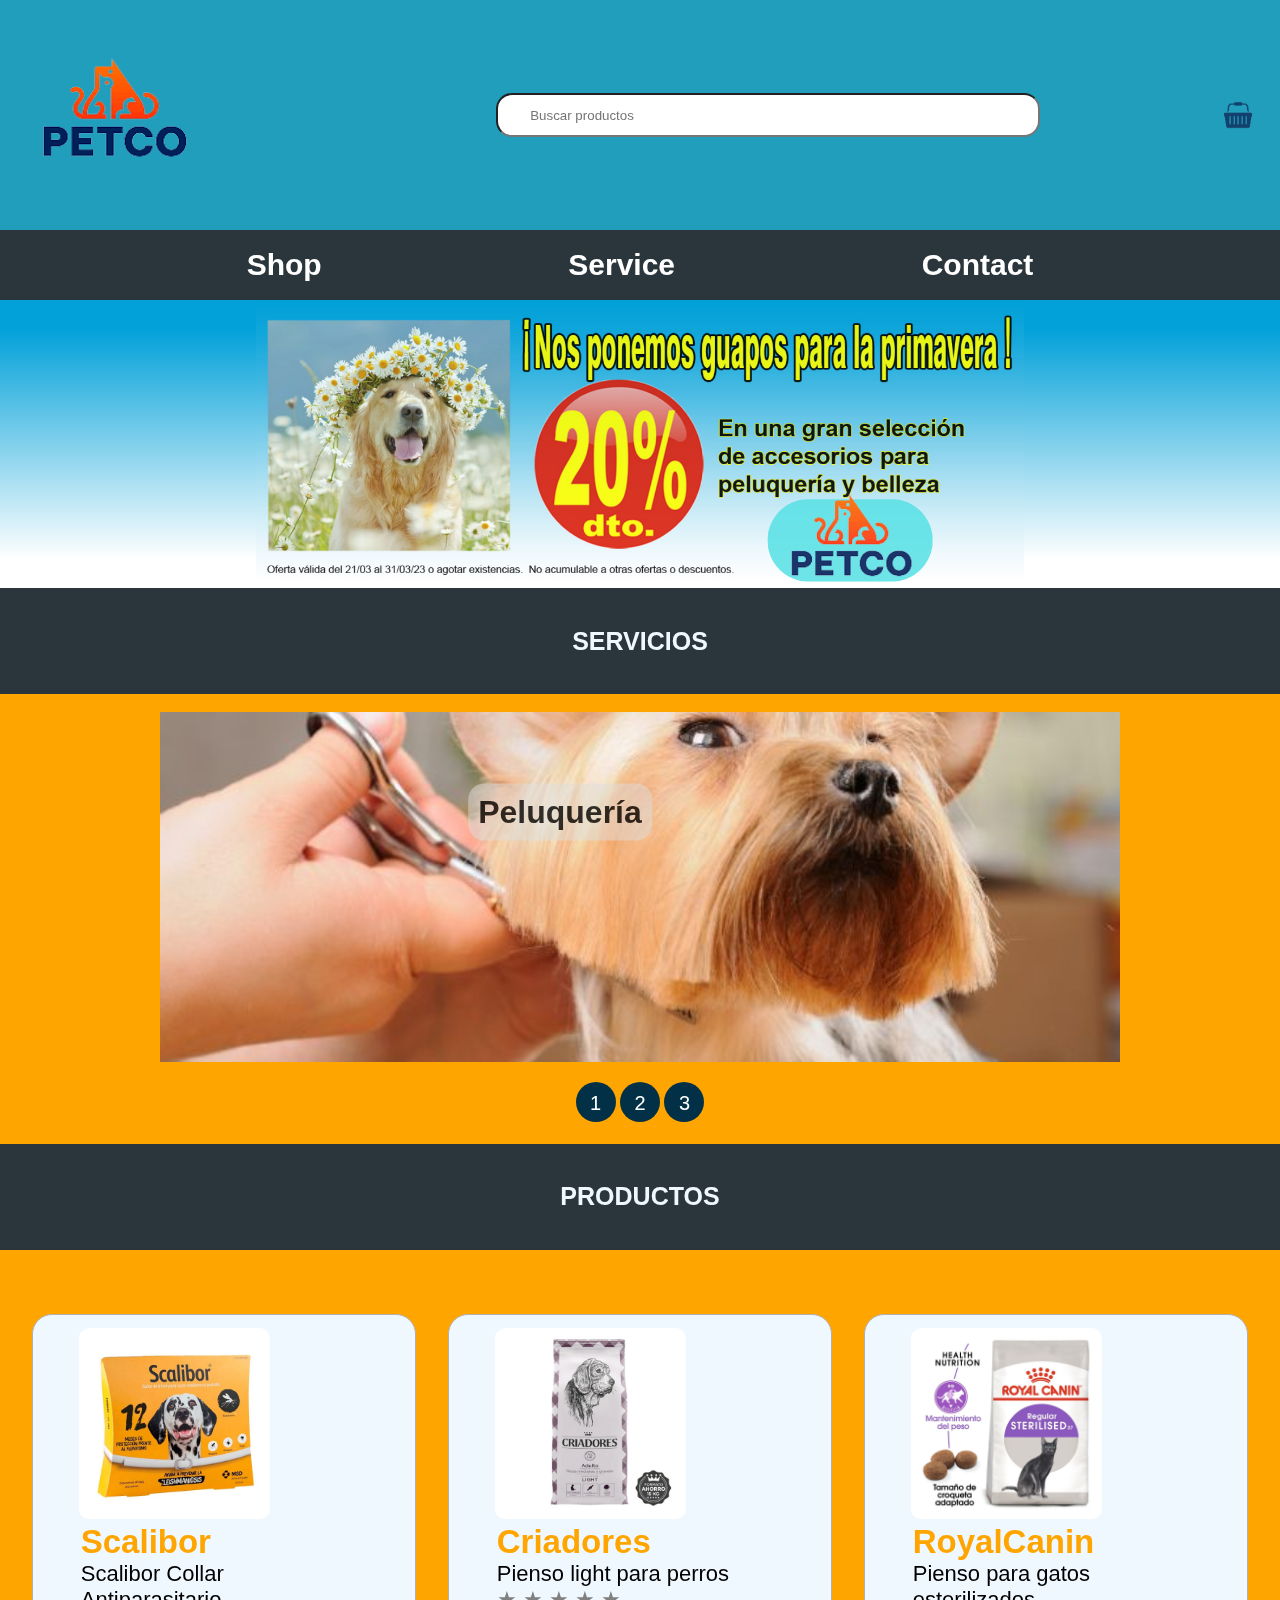
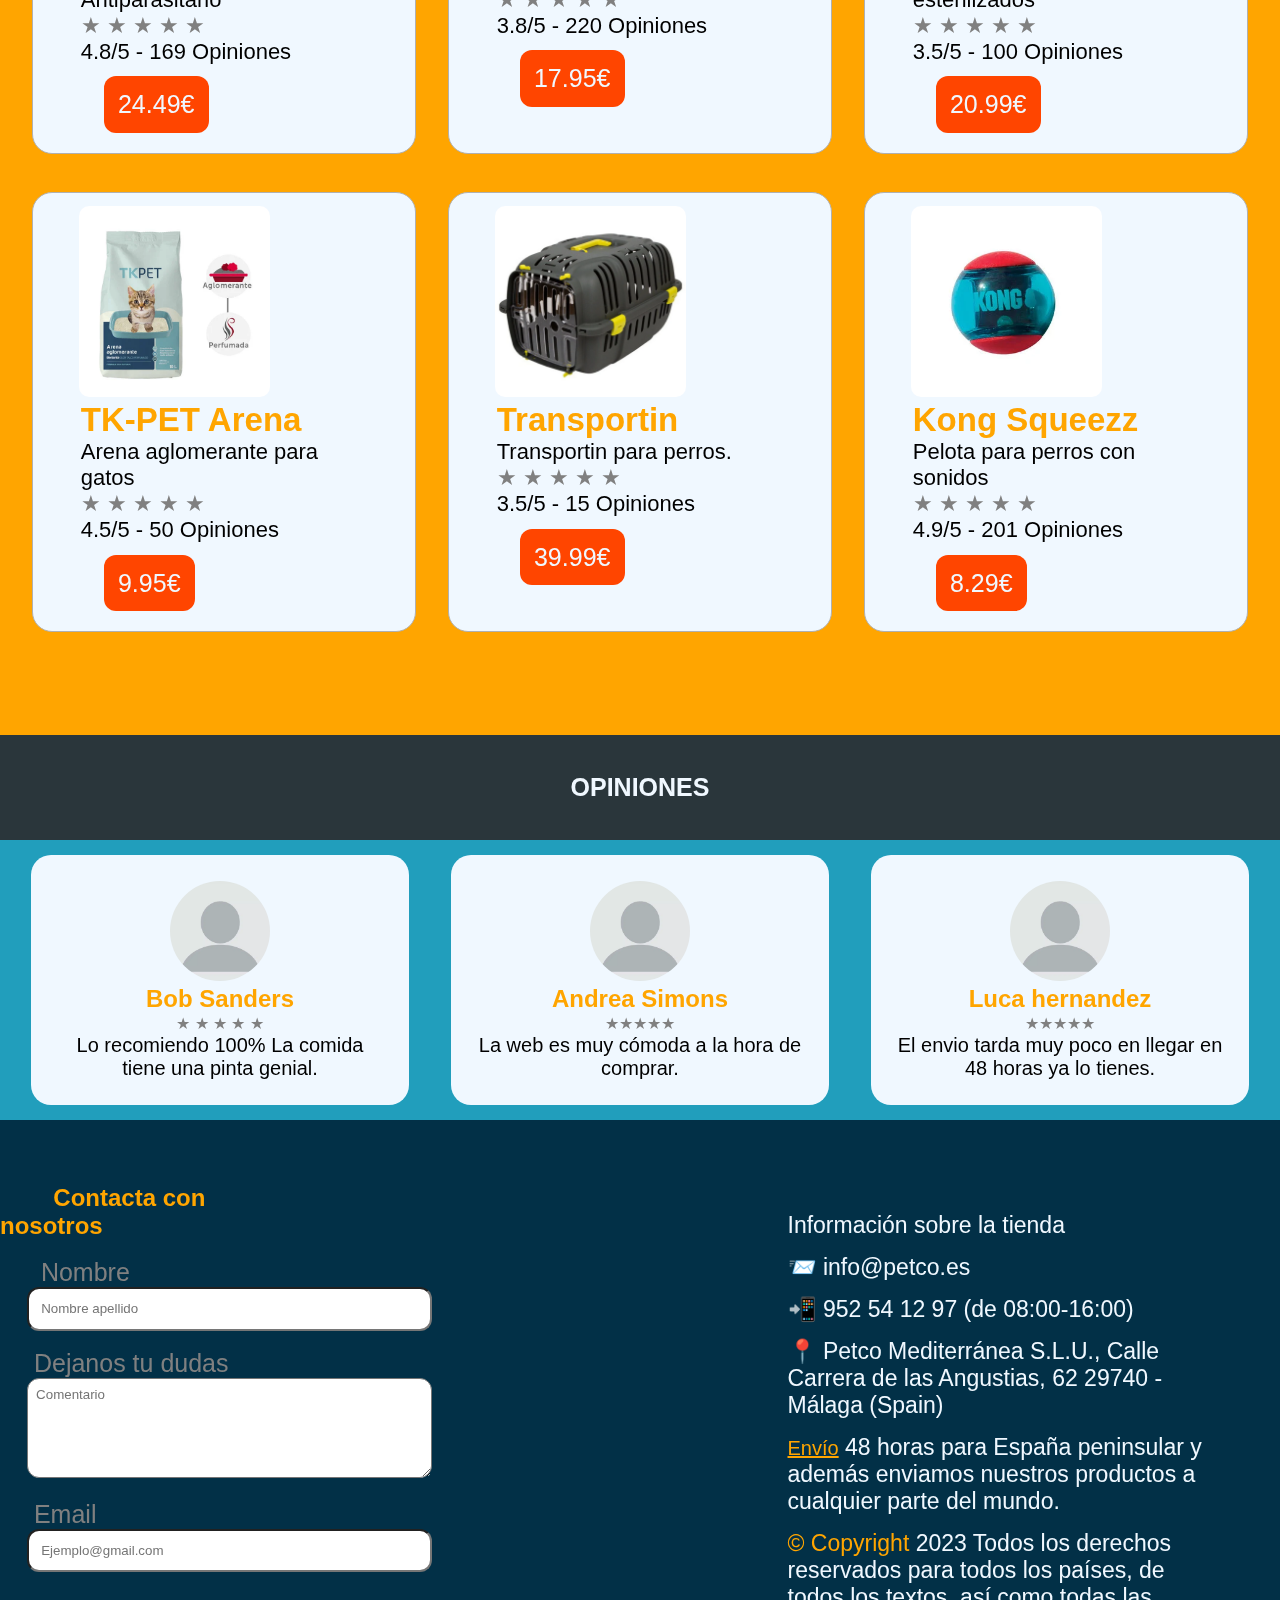
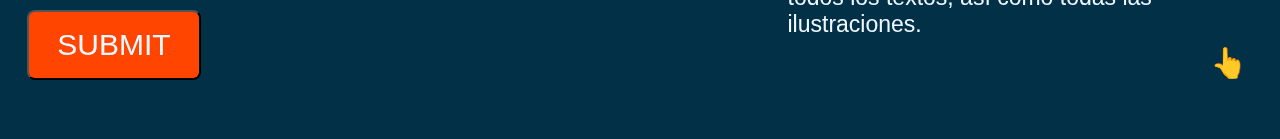
<file: index.html>
<!DOCTYPE html>
<html lang="es">
<head>
    <meta charset="UTF-8">
    <meta http-equiv="X-UA-Compatible" content="IE=edge">
    <meta name="viewport" content="width=device-width, initial-scale=1.0">
    <title>Docume</title>
    <link rel="stylesheet" href="style.css"> 
</head>
<body>

<!-- ENCABEZADO -->

    <header id="restart" class="centrado">
        <section>
            <div class="cesta"></div>
            <div class="cabecera">
                <article id="logo"><img id="logoImg" src="img/images-removebg-preview.png"></article>
                <article id="nombreTienda"> <input id="buscador" type="text" placeholder="Buscar productos"></article>
                <article id="carrito"> <img id="cesta" rel="iconBag" src="img/kisspng-computer-icons-basket-shopping-cart-icon-5af6954444fa13.1456835015261095082825-removebg-preview.png"></article>
            </div>
            <div class="barraNav">
                <a href="#tienda">Shop</a>
                <a href="#servicios">Service</a>
                <a href="#contact">Contact</a>
            </div>
            
<!-- OFERTAS -->

            <div class="ofertas">
                <article id="cajaOfertas"> <img id="imgofer" src="img/ofertasyork.png" alt="#"></article>
            </div>
        </section>
    </header>

<!-- SERVICIOS -->

    <div id="servicios" class="buttons"><b>SERVICIOS</b></div>
    
<!-- SLIDER -->

    <div id="slider">

        <ul class="slider">
            <li id="slide1">
                <h1>Peluquería</h1>
                <img src="slider/peluqueria-canina-corte-668x400x80xX.jpg" />
            </li>
            <li id="slide2">
                <h1>Masaje</h1>
                <img src="slider/masaje-a-perro2.jpg" />
            </li>
            <li id="slide3">
                <h1>Hotel canino</h1>
                <img src="img/cuidar.jpg">
            </li>
        </ul>

        <ul class="menu">
            <li>
                <a href="#slide1">1</a>
                
            </li>
            <li>
                <a href="#slide2">2</a>
                
            </li>
            <li>
                <a href="#slide3">3</a>
                
            </li>
        </ul>

    </div>


<!-- TIENDA -->

    <div  id="tienda" class="buttons"><b>PRODUCTOS</b></div>
        
    
<!-- CARDS -->
    
<!-- 1 -->
    
    <section class="market centrado">
            <div class="card">
                <article>
                    <a href="pagar/compras.html"><img class= "imgProduct" src="img/antiparasitario_grande.webp"></a>
                </article>
                <section class="textoProducto">
                    <a href="pagar/compras.html"><h2>Scalibor</h2></a>
                    <p>Scalibor Collar Antiparasitario</p>
                    <form>
                        <span class="clasificacion">
                            <input class="radio1" type="radio" name="estrellas" value="5">
                            <label for="radio1">★</label>
                            <input class="radio2" type="radio" name="estrellas" value="4">
                            <label for="radio2">★</label>
                            <input class="radio3" type="radio" name="estrellas" value="3">
                            <label for="radio3">★</label>
                            <input class="radio4" type="radio" name="estrellas" value="2">
                            <label for="radio4">★</label>
                            <input class="radio5" type="radio" name="estrellas" value="1">
                            <label for="radio5">★</label>
                        </span>
                    </form>
                    <span>4.8/5 - 169 Opiniones</span><br><br>
                    <a class="botonCompra" href="pagar/compras.html">24.49€</a>
                </section>
            </div>

<!-- 2 -->

        <div class="card">
            <article>
                <a href="pagar/compras2.html"><img class="imgProduct" src="img/pienso_perros_criadores_light_razas_medianas_grandes_pollo_arroz_CRD0889_M_sello.webp"></a>
            </article>
            <section class="textoProducto">
                <a href="pagar/compras2.html"><h2>Criadores</h2></a> 
                <p>Pienso light para perros</p>
                <form>
                    <span class="clasificacion">
                        <input class="radio1" type="radio" name="estrellas" value="5">
                        <label for="radio1">★</label>
                        <input class="radio2" type="radio" name="estrellas" value="4">
                        <label for="radio2">★</label>
                        <input class="radio3" type="radio" name="estrellas" value="3">
                        <label for="radio3">★</label>
                        <input class="radio4" type="radio" name="estrellas" value="2">
                        <label for="radio4">★</label>
                        <input class="radio5" type="radio" name="estrellas" value="1">
                        <label for="radio5">★</label>
                    </span>
                </form>
                <span>3.8/5 - 220 Opiniones</span><br><br>
                <a class="botonCompra " href="pagar/compras2.html">17.95€</a>
            </section>
        </div>

<!-- 3 -->

        <div class="card">
            <article>
                <a href="pagar/compras3.html"><img class="imgProduct" src="img/comida_gatos_royal_canin_regular_sterilised_52722_M_1.webp"></a>
            </article>
            <section class="textoProducto">
                <a href="pagar/compras3.html"><h2>RoyalCanin</h2></a>
                <p>Pienso para gatos esterilizados</p>
                <form>
                    <span class="clasificacion">
                        <input class="radio1" type="radio" name="estrellas" value="5">
                        <label for="radio1">★</label>
                        <input class="radio2" type="radio" name="estrellas" value="4">
                        <label for="radio2">★</label>
                        <input class="radio3" type="radio" name="estrellas" value="3">
                        <label for="radio3">★</label>
                        <input class="radio4" type="radio" name="estrellas" value="2">
                        <label for="radio4">★</label>
                        <input class="radio5" type="radio" name="estrellas" value="1">
                        <label for="radio5">★</label>
                    </span>
                </form>
                <span>3.5/5 - 100 Opiniones</span><br><br>
                <a class="botonCompra " href="pagar/compras3.html">20.99€</a>
            </section>
        </div>

<!-- 4 -->

        <div class="card">
            <article>
                <a href="pagar/compras4.html"><img class="imgProduct" src="img/arena_gatos_tkpet_aglomerante_talco_TKP12804_M_1.webp"></a>
            </article>
            <section class="textoProducto">
                <a href="pagar/compras4.html"><h2>TK-PET Arena </h2></a>
                <p>Arena aglomerante para gatos</p>
                <form>
                    <span class="clasificacion">
                        <input class="radio1" type="radio" name="estrellas" value="5">
                        <label for="radio1">★</label>
                        <input class="radio2" type="radio" name="estrellas" value="4">
                        <label for="radio2">★</label>
                        <input class="radio3" type="radio" name="estrellas" value="3">
                        <label for="radio3">★</label>
                        <input class="radio4" type="radio" name="estrellas" value="2">
                        <label for="radio4">★</label>
                        <input class="radio5" type="radio" name="estrellas" value="1">
                        <label for="radio5">★</label>
                    </span>
                </form>
                <span>4.5/5 - 50 Opiniones</span><br><br>
                <a class="botonCompra " href="pagar/compras4.html">9.95€</a>
            </section>
        </div>

<!-- 5 -->

        <div class="card">
            <article>
                <a href="pagar/compras5.html"><img class="imgProduct" src="img/Transportin_Barcelona_para_perro_TKP31123.webp"></a>
            </article>
            <section class="textoProducto">
                <a href="pagar/compras5.html"><h2>Transportin</h2></a>
                <p>Transportin para perros.</p>
                <form>
                    <span class="clasificacion">
                        <input class="radio1" type="radio" name="estrellas" value="5">
                        <label for="radio1">★</label>
                        <input class="radio2" type="radio" name="estrellas" value="4">
                        <label for="radio2">★</label>
                        <input class="radio3" type="radio" name="estrellas" value="3">
                        <label for="radio3">★</label>
                        <input class="radio4" type="radio" name="estrellas" value="2">
                        <label for="radio4">★</label>
                        <input class="radio5" type="radio" name="estrellas" value="1">
                        <label for="radio5">★</label>
                    </span>
                </form>
                <span>3.5/5 - 15 Opiniones</span><br><br>
                <a class="botonCompra " href="pagar/compras5.html">39.99€</a>
            </section>
        </div>

<!-- 6 -->

        <div id="ultimaCard" class="card">
            <article>
            <a href="pagar/compras6.html"><img class="imgProduct" src="img/juguete_perro_Kong_Squeezz_Action_pelota_de_perro_KON41889_M.webp"></a>
            </article>
            <section class="textoProducto">
                <a href="pagar/compras6.html"><h2>Kong Squeezz</h2></a>
                <p>Pelota para perros con sonidos</p>
                <form>
                    <span class="clasificacion">
                        <input class="radio1" type="radio" name="estrellas" value="5">
                        <label for="radio1">★</label>
                        <input class="radio2" type="radio" name="estrellas" value="4">
                        <label for="radio2">★</label>
                        <input class="radio3" type="radio" name="estrellas" value="3">
                        <label for="radio3">★</label>
                        <input class="radio4" type="radio" name="estrellas" value="2">
                        <label for="radio4">★</label>
                        <input class="radio5" type="radio" name="estrellas" value="1">
                        <label for="radio5">★</label>
                    </span>
                </form>
                <span>4.9/5 - 201 Opiniones</span><br><br>
                <a class="botonCompra " href="pagar/compras6.html">8.29€</a>
            </section>
        </div>
    </section>

<!-- OPINIONES -->

    
    <div class="buttons"><b>OPINIONES</b></div>
    

<!-- TARJETAS OPINION -->

    <section class="opiniones centrado">
    <div id= "opinion1">
            <div>
                <img id="miley" src="img/foto.webp" alt="#"><h2>Bob Sanders</h2> 
            </div>
            <form>
                <span class="clasificacion">
                    <input class="radio1" type="radio" name="estrellas" value="5">
                    <label for="radio1">★</label>
                    <input class="radio2" type="radio" name="estrellas" value="4">
                    <label for="radio2">★</label>
                    <input class="radio3" type="radio" name="estrellas" value="3">
                    <label for="radio3">★</label>
                    <input class="radio4" type="radio" name="estrellas" value="2">
                    <label for="radio4">★</label>
                    <input class="radio5" type="radio" name="estrellas" value="1">
                    <label for="radio5">★</label>
                </span>
            </form>
            <div><p style="font-size: 20px;">Lo recomiendo 100%
                    La comida tiene una pinta genial.</p>
            </div>
    </div>
    <div id= "opinion2">
        <div>
            <img id="miley" src="img/foto.webp" alt="#"><h2>Andrea Simons</h2> 
        </div>
        <form>
            <span class="clasificacion">
                <input class="radio1" type="radio" name="estrellas" value="5"><!--
                --><label for="radio1">★</label><!--
                --><input class="radio2" type="radio" name="estrellas" value="4"><!--
                --><label for="radio2">★</label><!--
                --><input class="radio3" type="radio" name="estrellas" value="3"><!--
                --><label for="radio3">★</label><!--
                --><input class="radio4" type="radio" name="estrellas" value="2"><!--
                --><label for="radio4">★</label><!--
                --><input class="radio5" type="radio" name="estrellas" value="1"><!--
                --><label for="radio5">★</label>
            </span>
        </form>
        <div><p style="font-size: 20px;">La web es muy cómoda a la hora de comprar.</p>
        </div>
    </div>
    <div id= "opinion3">
        <div>
            <img id="miley" src="img/foto.webp" alt="#"><h2>Luca hernandez</h2> 
        </div>
        <form>
            <span class="clasificacion">
                <input class="radio1" type="radio" name="estrellas" value="5"><!--
                --><label for="radio1">★</label><!--
                --><input class="radio2" type="radio" name="estrellas" value="4"><!--
                --><label for="radio2">★</label><!--
                --><input class="radio3" type="radio" name="estrellas" value="3"><!--
                --><label for="radio3">★</label><!--
                --><input class="radio4" type="radio" name="estrellas" value="2"><!--
                --><label for="radio4">★</label><!--
                --><input class="radio5" type="radio" name="estrellas" value="1"><!--
                --><label for="radio5">★</label>
            </span>
        </form>
        <div><p style="font-size: 20px;">El envio tarda muy poco en llegar en 48 horas ya lo tienes.</p>
        </div>
    </div>
    </section>

<!-- FOOTER -->
    <footer id="contact">
            <div id="preguntas">
                <h2>&nbsp &nbsp &nbsp &nbsp Contacta con nosotros</h2><br>
                <form id="contacto"> 
                    <label for="name">&nbsp Nombre</label><br>
                    <input placeholder="Nombre apellido"type="text" id="name" name="name" required><br><br>
                    <label for="dudas">&nbspDejanos tu dudas</label><br>
                    <textarea placeholder="Comentario"type="text" id="dudas" name="dudas" required></textarea><br><br>
                    <label for="email">&nbspEmail</label><br>
                    <input placeholder="Ejemplo@gmail.com" type="email" id="email" email="email" required><br><br>
                    <input id="submit"type="submit" value="SUBMIT">
                </form>
            </div>

<!-- CONTACTO Y ENVIO -->

            <div class="contacto"> <p>Información sobre la tienda</p>
            <p> &#128232; info@petco.es</p>
            <p> &#128242; 952 54 12 97 (de 08:00-16:00)</p>  
            <p> &#128205; Petco Mediterránea S.L.U., Calle Carrera de las Angustias, 62 29740 - Málaga (Spain)</p>   
            <p> <a id="enlaceEnvio" href="https://www.seur.com/livetracking/pages/seguimiento-online-busqueda.do?faces-redirect=true&segOnlineIdioma=es">Envío</a> 48 horas para España peninsular y además enviamos nuestros productos a cualquier parte del mundo.</p>
            <p> <span style="color: orange;">© Copyright</span> 2023 Todos los derechos reservados para todos los países, de todos los textos, así como todas las ilustraciones.</p>
            <a id="botonRestart"href="#restart" title="Home">👆</a>
            </div>
    </footer>
</body>
</html>
</file>
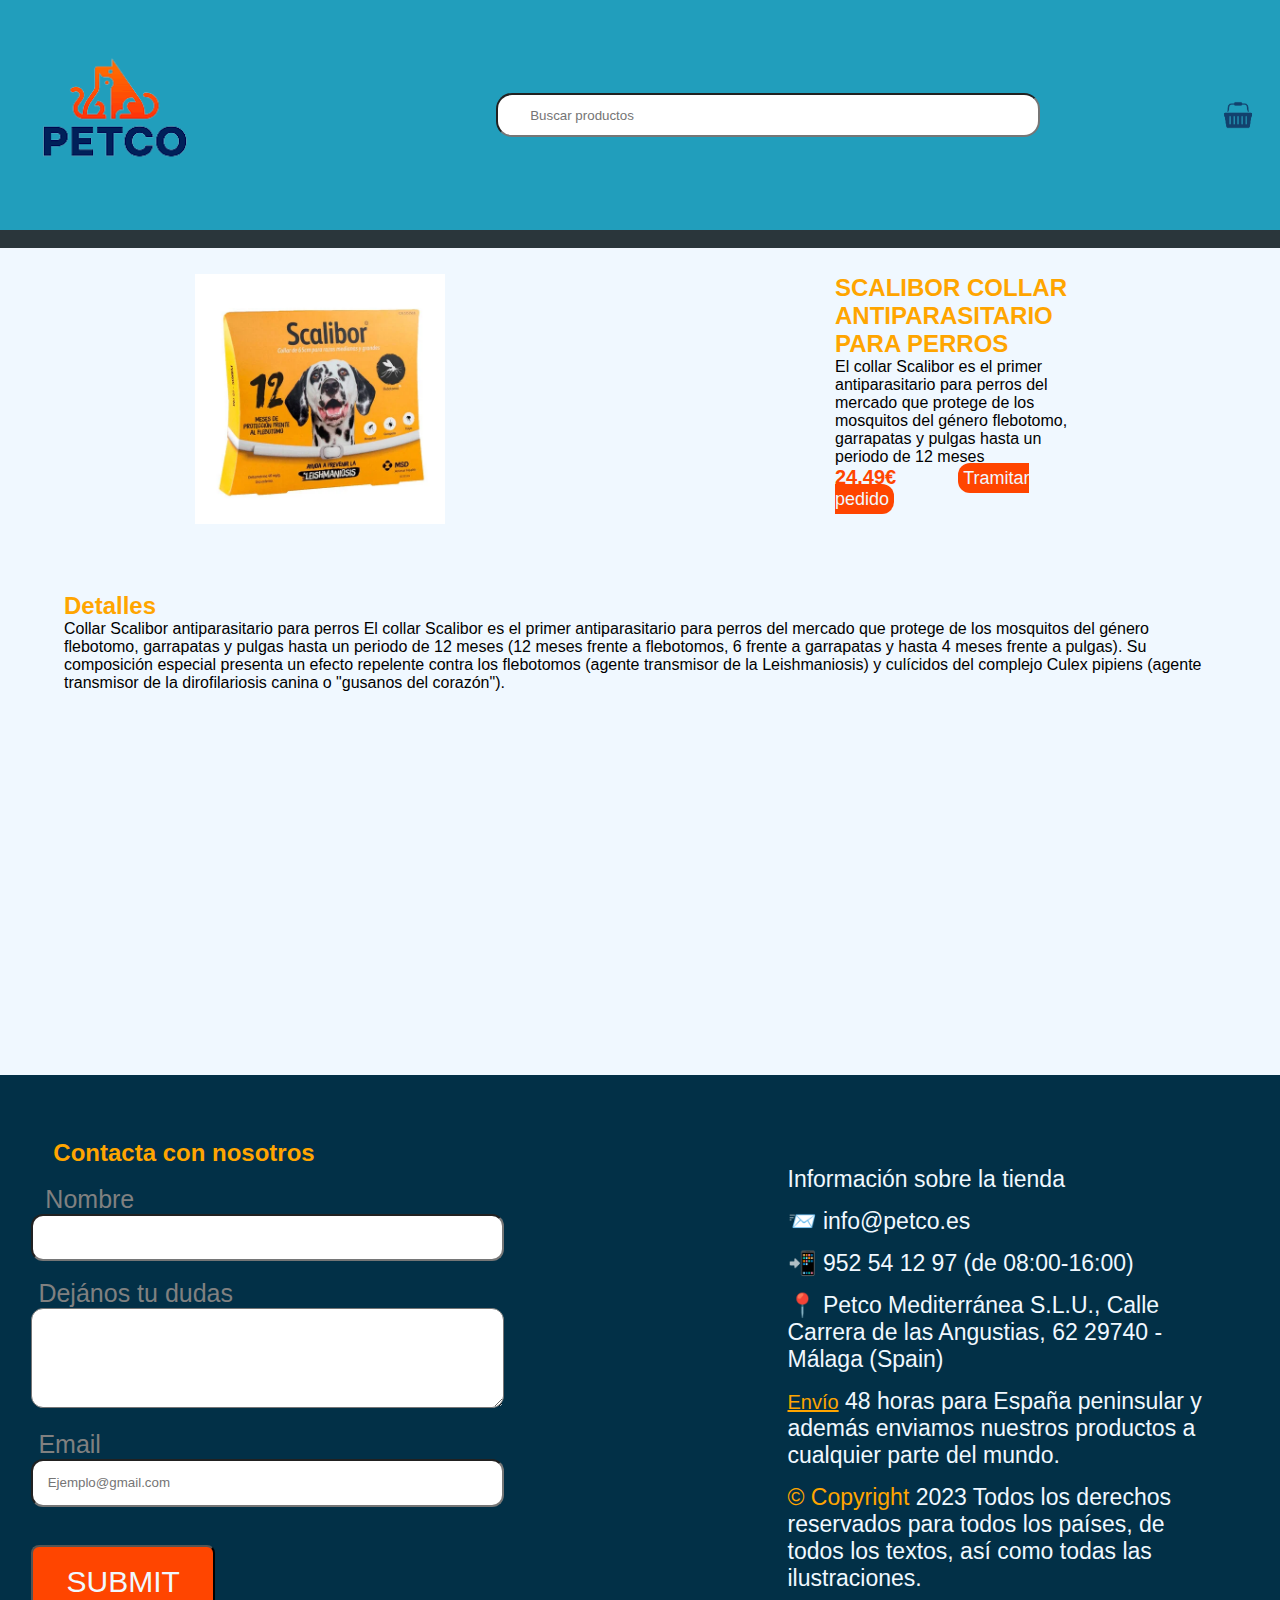
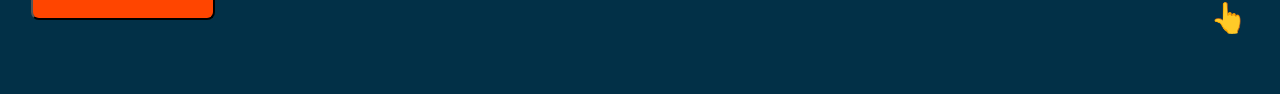
<file: pagar/compras.html>
<!DOCTYPE html>
<html lang="es">
<head>
    <meta charset="UTF-8">
    <meta http-equiv="X-UA-Compatible" content="IE=edge">
    <meta name="viewport" content="width=device-width, initial-scale=1.0">
    <title>Document</title> 
    <link rel="stylesheet" href="compras.css">
</head>
<body>
    <!-- ENCABEZADO -->

    <header class="centrado">
        <section>
            <div class="cesta"></div>
            <div class="cabecera">
                <article id="logo"><img id="logoImg" src="../img/images-removebg-preview.png"></article>
                <article id="nombreTienda"> <input id="buscador" type="text" placeholder="Buscar productos"></article>
                <article id="carrito"> <img id="cesta" rel="iconBag" src="../img/kisspng-computer-icons-basket-shopping-cart-icon-5af6954444fa13.1456835015261095082825-removebg-preview.png"></article>
            </div>
            <div class="barraNav">
                <a href="#">Shop</a>
                <a href="#">Service</a>
                <a href="#">Contact</a>
            </div>
        </section>
    </header>
    <section id="productos">
            <div id="imgProduct"> <img src="../img/antiparasitario_grande.webp" class="imgProduct" alt="#">
            </div>
        <div class="text">
            <h2>SCALIBOR COLLAR ANTIPARASITARIO PARA PERROS</h2>
            <p>El collar Scalibor es el primer antiparasitario para perros del mercado que protege de los mosquitos del género flebotomo, garrapatas y pulgas hasta un periodo de 12 meses</p>
            <span class="precio">24.49€</span>
            <a class="botonCompra "href="#">Tramitar pedido</a>
        </div>
        <aside>
            <h2>Detalles</h2>
            <p>Collar Scalibor antiparasitario para perros  
                El collar Scalibor es el primer antiparasitario para perros del mercado que protege de los mosquitos del género flebotomo, garrapatas y pulgas hasta un periodo de 12 meses (12 meses frente a flebotomos, 6 frente a garrapatas y hasta 4 meses frente a pulgas). Su composición especial presenta un efecto repelente contra los flebotomos (agente transmisor de la Leishmaniosis) y culícidos del complejo Culex pipiens (agente transmisor de la dirofilariosis canina o "gusanos del corazón").</p>
            <iframe  width="560" height="315" src="https://www.youtube.com/embed/vE-il-J1tiE" title="YouTube video player" frameborder="0" allow="accelerometer; autoplay; clipboard-write; encrypted-media; gyroscope; picture-in-picture; web-share" allowfullscreen></iframe>
        </aside>
    </section>
    
<!-- FOOTER -->
    <footer id="contact">
        <div>
            <h2>&nbsp &nbsp &nbsp &nbsp Contacta con nosotros</h2><br>
            <form id="contacto"> 
                <label  id="labelNombre" for="name">&nbsp Nombre</label><br>
                <input type="text" id="name" name="name" required><br><br>
                <label for="dudas">&nbspDejános tu dudas</label><br>
                <textarea type="text" id="dudas" name="dudas" required></textarea><br><br>
                <label for="email">&nbspEmail</label><br>
                <input placeholder="Ejemplo@gmail.com" type="email" id="email" email="email" required><br><br>
                <input id="submit"type="submit" value="SUBMIT">
            </form>
        </div>

<!-- CONTACTO Y ENVIO -->

        <div class="contacto"> <p>Información sobre la tienda</p>
        <p> &#128232; info@petco.es</p>
        <p> &#128242; 952 54 12 97 (de 08:00-16:00)</p>  
        <p> &#128205; Petco Mediterránea S.L.U., Calle Carrera de las Angustias, 62 29740 - Málaga (Spain)</p>   
        <p> <a id="enlaceEnvio" href="https://www.seur.com/livetracking/pages/seguimiento-online-busqueda.do?faces-redirect=true&segOnlineIdioma=es">Envío</a> 48 horas para España peninsular y además enviamos nuestros productos a cualquier parte del mundo.</p>
        <p> <span style="color: orange;">© Copyright</span> 2023 Todos los derechos reservados para todos los países, de todos los textos, así como todas las ilustraciones.</p>
        <a id="botonRestart"href="#restart" title="Home">👆</a>
        </div>
    </footer>
</body>
</html>
</file>
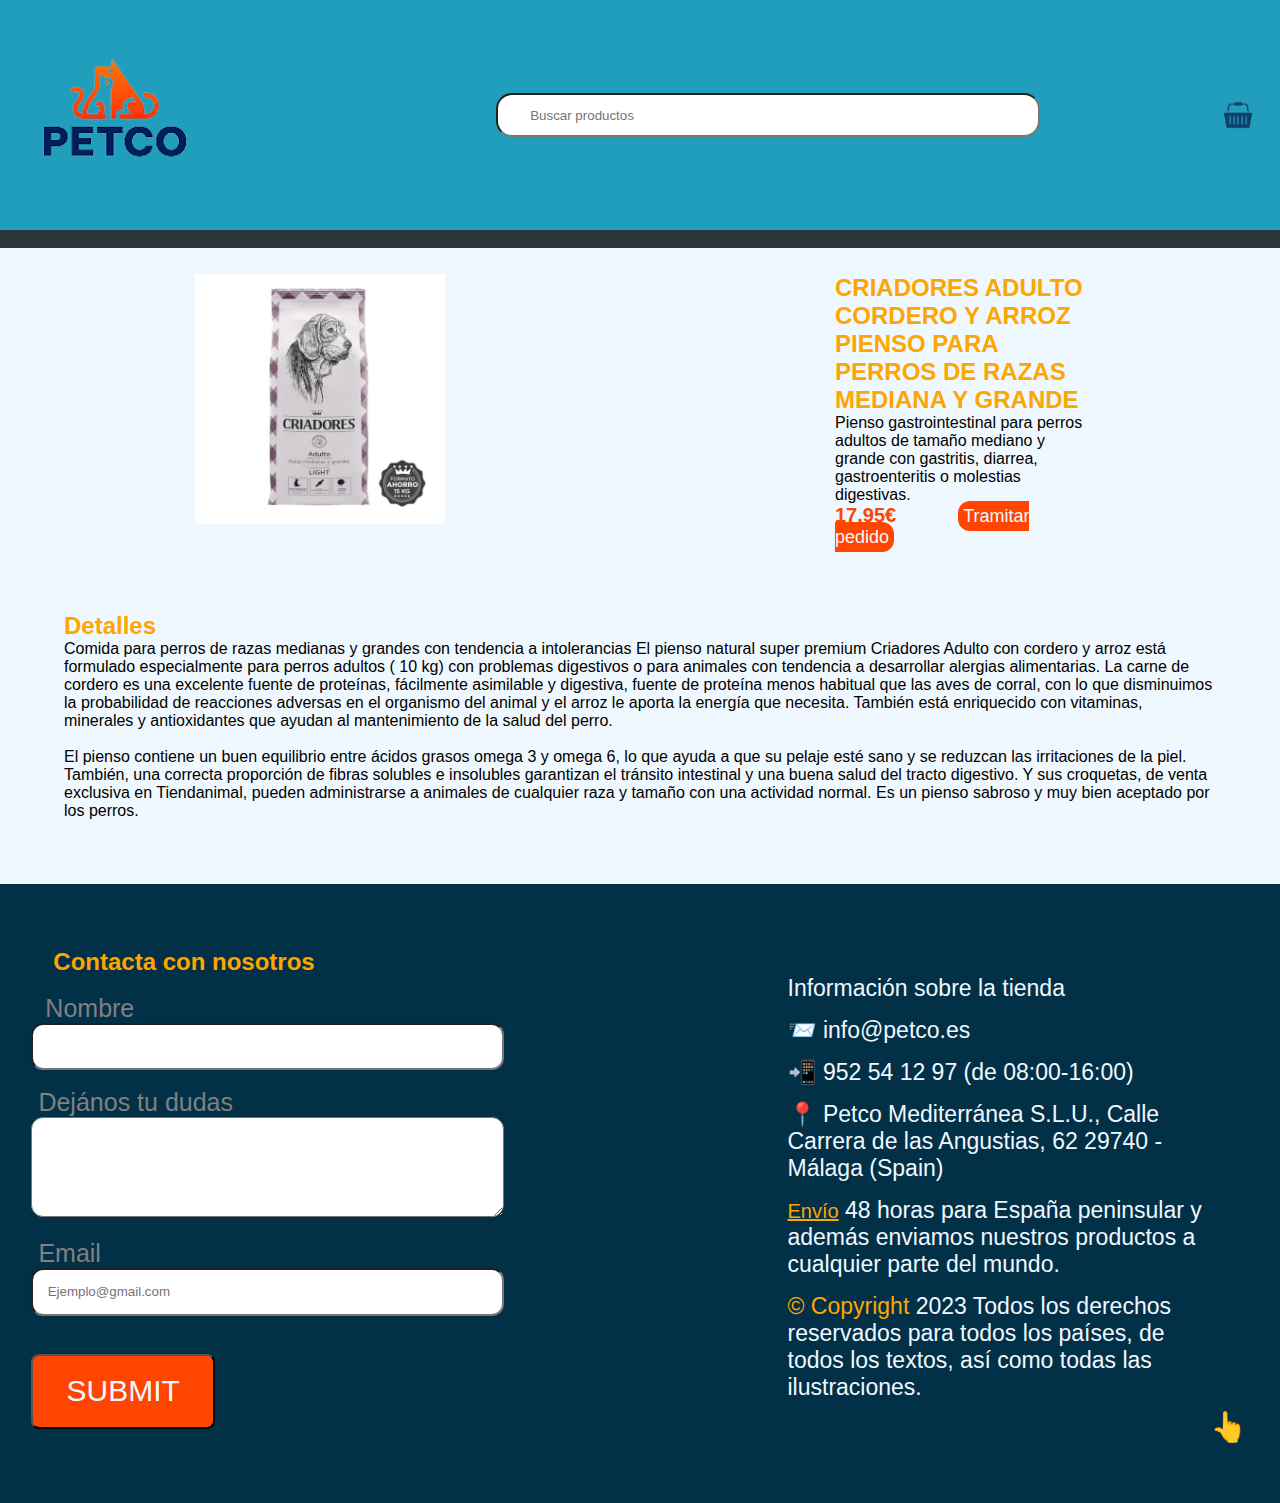
<file: pagar/compras2.html>
<!DOCTYPE html>
<html lang="es">
<head>
    <meta charset="UTF-8">
    <meta http-equiv="X-UA-Compatible" content="IE=edge">
    <meta name="viewport" content="width=device-width, initial-scale=1.0">
    <title>Document</title> 
    <link rel="stylesheet" href="compras.css">
</head>
<body>
    <!-- ENCABEZADO -->

    <header class="centrado">
        <section>
            <div class="cesta"></div>
            <div class="cabecera">
                <article id="logo"><img id="logoImg" src="../img/images-removebg-preview.png"></article>
                <article id="nombreTienda"> <input id="buscador" type="text" placeholder="Buscar productos"></article>
                <article id="carrito"> <img id="cesta" rel="iconBag" src="../img/kisspng-computer-icons-basket-shopping-cart-icon-5af6954444fa13.1456835015261095082825-removebg-preview.png"></article>
            </div>
            <div class="barraNav">
                <a href="#">Shop</a>
                <a href="#">Service</a>
                <a href="#">Contact</a>
            </div>
        </section>
    </header>
    <section id="productos">
            <div id="imgProduct"> <img src="../img/pienso_perros_criadores_light_razas_medianas_grandes_pollo_arroz_CRD0889_M_sello.webp" class="imgProduct" alt="#">
            </div>
        <div class="text">
            <h2>CRIADORES ADULTO CORDERO Y ARROZ PIENSO PARA PERROS DE RAZAS MEDIANA Y GRANDE</h2>
            <p>Pienso gastrointestinal para perros adultos de tamaño mediano y grande con gastritis, diarrea, gastroenteritis o molestias digestivas.</p>
            <span class="precio">17.95€</span>
            <a class="botonCompra "href="#">Tramitar pedido</a>
        </div>
        <aside>
            <h2>Detalles</h2>
            <p>Comida para perros de razas medianas y grandes con tendencia a intolerancias
                El pienso natural super premium Criadores Adulto con cordero y arroz está formulado especialmente para perros adultos ( 10 kg) con problemas digestivos o para animales con tendencia a desarrollar alergias alimentarias. La carne de cordero es una excelente fuente de proteínas, fácilmente asimilable y digestiva, fuente de proteína menos habitual que las aves de corral, con lo que disminuimos la probabilidad de reacciones adversas en el organismo del animal y el arroz le aporta la energía que necesita. También está enriquecido con vitaminas, minerales y antioxidantes que ayudan al mantenimiento de la salud del perro. <br> <br>
                El pienso contiene un buen equilibrio entre ácidos grasos omega 3 y omega 6, lo que ayuda a que su pelaje esté sano y se reduzcan las irritaciones de la piel. También, una correcta proporción de fibras solubles e insolubles garantizan el tránsito intestinal y una buena salud del tracto digestivo. Y sus croquetas, de venta exclusiva en Tiendanimal, pueden administrarse a animales de cualquier raza y tamaño con una actividad normal. Es un pienso sabroso y muy bien aceptado por los perros.</p>
        </aside>
    </section>
<!-- FOOTER -->
    <footer id="contact">
        <div>
            <h2>&nbsp &nbsp &nbsp &nbsp Contacta con nosotros</h2><br>
            <form id="contacto"> 
                <label  id="labelNombre" for="name">&nbsp Nombre</label><br>
                <input type="text" id="name" name="name" required><br><br>
                <label for="dudas">&nbspDejános tu dudas</label><br>
                <textarea type="text" id="dudas" name="dudas" required></textarea><br><br>
                <label for="email">&nbspEmail</label><br>
                <input placeholder="Ejemplo@gmail.com" type="email" id="email" email="email" required><br><br>
                <input id="submit"type="submit" value="SUBMIT">
            </form>
        </div>

<!-- CONTACTO Y ENVIO -->

        <div class="contacto"> <p>Información sobre la tienda</p>
        <p> &#128232; info@petco.es</p>
        <p> &#128242; 952 54 12 97 (de 08:00-16:00)</p>  
        <p> &#128205; Petco Mediterránea S.L.U., Calle Carrera de las Angustias, 62 29740 - Málaga (Spain)</p>   
        <p> <a id="enlaceEnvio" href="https://www.seur.com/livetracking/pages/seguimiento-online-busqueda.do?faces-redirect=true&segOnlineIdioma=es">Envío</a> 48 horas para España peninsular y además enviamos nuestros productos a cualquier parte del mundo.</p>
        <p> <span style="color: orange;">© Copyright</span> 2023 Todos los derechos reservados para todos los países, de todos los textos, así como todas las ilustraciones.</p>
        <a id="botonRestart"href="#restart" title="Home">👆</a>
        </div>
    </footer>
</body>
</html>
</file>
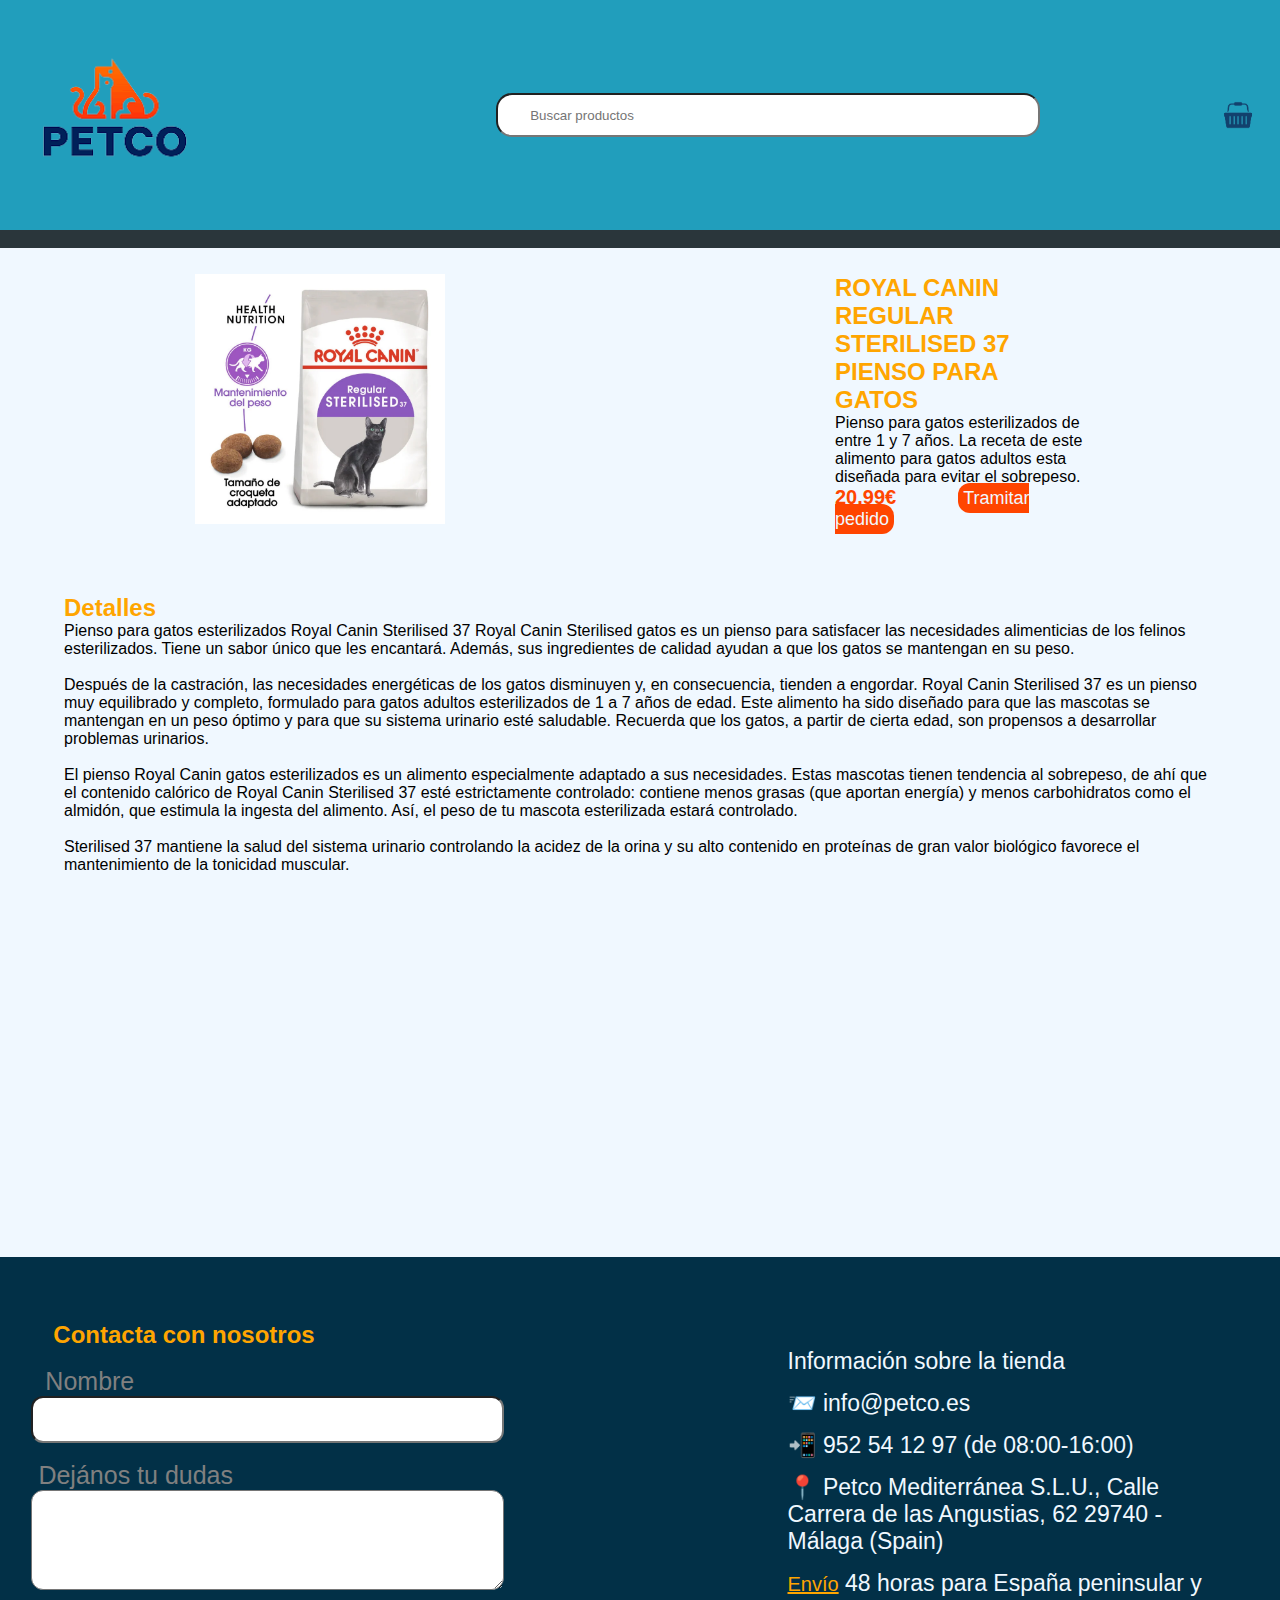
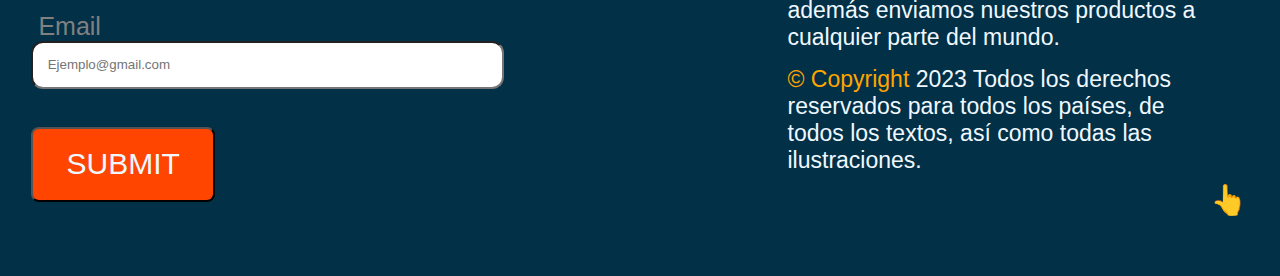
<file: pagar/compras3.html>
<!DOCTYPE html>
<html lang="es">
<head>
    <meta charset="UTF-8">
    <meta http-equiv="X-UA-Compatible" content="IE=edge">
    <meta name="viewport" content="width=device-width, initial-scale=1.0">
    <title>Document</title> 
    <link rel="stylesheet" href="compras.css">
</head>
<body>
    <!-- ENCABEZADO -->

    <header class="centrado">
        <section>
            <div class="cesta"></div>
            <div class="cabecera">
                <article id="logo"><img id="logoImg" src="../img/images-removebg-preview.png"></article>
                <article id="nombreTienda"> <input id="buscador" type="text" placeholder="Buscar productos"></article>
                <article id="carrito"> <img id="cesta" rel="iconBag" src="../img/kisspng-computer-icons-basket-shopping-cart-icon-5af6954444fa13.1456835015261095082825-removebg-preview.png"></article>
            </div>
            <div class="barraNav">
                <a href="#">Shop</a>
                <a href="#">Service</a>
                <a href="#">Contact</a>
            </div>
        </section>
    </header>
    <section id="productos">
            <div id="imgProduct"> <img src="../img/comida_gatos_royal_canin_regular_sterilised_52722_M_1.webp" class="imgProduct" alt="#">
            </div>
        <div class="text">
            <h2>ROYAL CANIN REGULAR STERILISED 37 PIENSO PARA GATOS</h2>
            <p>Pienso para gatos esterilizados de entre 1 y 7 años. La receta de este alimento para gatos adultos esta diseñada para evitar el sobrepeso.</p>
            <span class="precio">20.99€</span>
            <a class="botonCompra "href="#">Tramitar pedido</a>
        </div>
        <aside>
            <h2>Detalles</h2>
            <p>Pienso para gatos esterilizados Royal Canin Sterilised 37
                Royal Canin Sterilised gatos es un pienso para satisfacer las necesidades alimenticias de los felinos esterilizados. Tiene un sabor único que les encantará. Además, sus ingredientes de calidad ayudan a que los gatos se mantengan en su peso. <br> <br>
                Después de la castración, las necesidades energéticas de los gatos disminuyen y, en consecuencia, tienden a engordar. Royal Canin Sterilised 37 es un pienso muy equilibrado y completo, formulado para gatos adultos esterilizados de 1 a 7 años de edad. Este alimento ha sido diseñado para que las mascotas se mantengan en un peso óptimo y para que su sistema urinario esté saludable. Recuerda que los gatos, a partir de cierta edad, son propensos a desarrollar problemas urinarios. <br> <br>
                El pienso Royal Canin gatos esterilizados es un alimento especialmente adaptado a sus necesidades. Estas mascotas tienen tendencia al sobrepeso, de ahí que el contenido calórico de Royal Canin Sterilised 37 esté estrictamente controlado: contiene menos grasas (que aportan energía) y menos carbohidratos como el almidón, que estimula la ingesta del alimento. Así, el peso de tu mascota esterilizada estará controlado. <br> <br>
                Sterilised 37 mantiene la salud del sistema urinario controlando la acidez de la orina y su alto contenido en proteínas de gran valor biológico favorece el mantenimiento de la tonicidad muscular.
            </p>
            <iframe width="560" height="315" src="https://www.youtube.com/embed/vRd8RpJy9u4" title="YouTube video player" frameborder="0" allow="accelerometer; autoplay; clipboard-write; encrypted-media; gyroscope; picture-in-picture; web-share" allowfullscreen></iframe>
        </aside>
    </section>
<!-- FOOTER -->
    <footer id="contact">
        <div>
            <h2>&nbsp &nbsp &nbsp &nbsp Contacta con nosotros</h2><br>
            <form id="contacto"> 
                <label  id="labelNombre" for="name">&nbsp Nombre</label><br>
                <input type="text" id="name" name="name" required><br><br>
                <label for="dudas">&nbspDejános tu dudas</label><br>
                <textarea type="text" id="dudas" name="dudas" required></textarea><br><br>
                <label for="email">&nbspEmail</label><br>
                <input placeholder="Ejemplo@gmail.com" type="email" id="email" email="email" required><br><br>
                <input id="submit"type="submit" value="SUBMIT">
            </form>
        </div>

<!-- CONTACTO Y ENVIO -->

        <div class="contacto"> <p>Información sobre la tienda</p>
        <p> &#128232; info@petco.es</p>
        <p> &#128242; 952 54 12 97 (de 08:00-16:00)</p>  
        <p> &#128205; Petco Mediterránea S.L.U., Calle Carrera de las Angustias, 62 29740 - Málaga (Spain)</p>   
        <p> <a id="enlaceEnvio" href="https://www.seur.com/livetracking/pages/seguimiento-online-busqueda.do?faces-redirect=true&segOnlineIdioma=es">Envío</a> 48 horas para España peninsular y además enviamos nuestros productos a cualquier parte del mundo.</p>
        <p> <span style="color: orange;">© Copyright</span> 2023 Todos los derechos reservados para todos los países, de todos los textos, así como todas las ilustraciones.</p>
        <a id="botonRestart"href="#restart" title="Home">👆</a>
        </div>
    </footer>
</body>
</html>
</file>
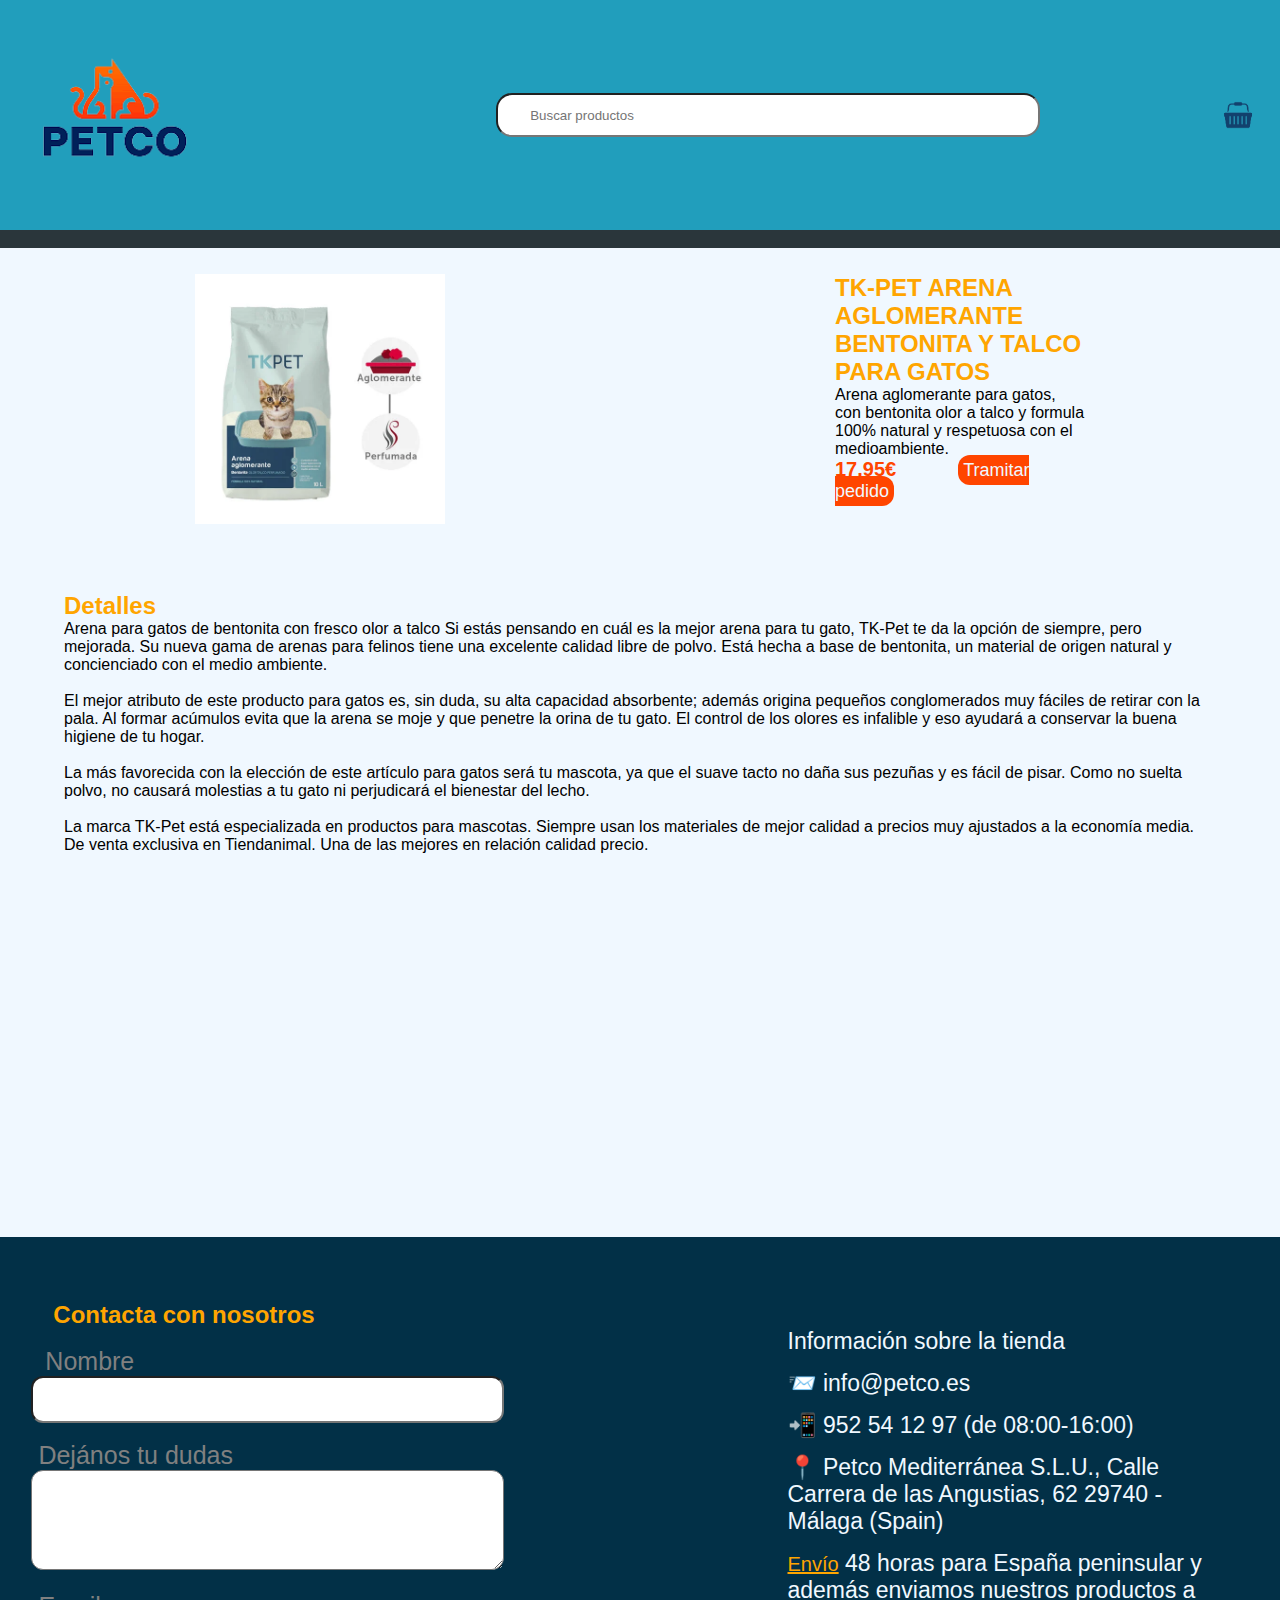
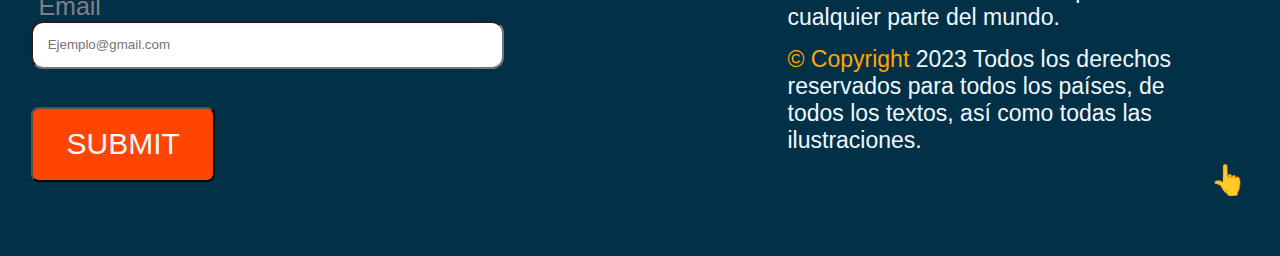
<file: pagar/compras4.html>
<!DOCTYPE html>
<html lang="es">
<head>
    <meta charset="UTF-8">
    <meta http-equiv="X-UA-Compatible" content="IE=edge">
    <meta name="viewport" content="width=device-width, initial-scale=1.0">
    <title>Document</title> 
    <link rel="stylesheet" href="compras.css">
</head>
<body>
    <!-- ENCABEZADO -->

    <header class="centrado">
        <section>
            <div class="cesta"></div>
            <div class="cabecera">
                <article id="logo"><img id="logoImg" src="../img/images-removebg-preview.png"></article>
                <article id="nombreTienda"> <input id="buscador" type="text" placeholder="Buscar productos"></article>
                <article id="carrito"> <img id="cesta" rel="iconBag" src="../img/kisspng-computer-icons-basket-shopping-cart-icon-5af6954444fa13.1456835015261095082825-removebg-preview.png"></article>
            </div>
            <div class="barraNav">
                <a href="#">Shop</a>
                <a href="#">Service</a>
                <a href="#">Contact</a>
            </div>
        </section>
    </header>
    <section id="productos">
            <div id="imgProduct"> <img src="../img/arena_gatos_tkpet_aglomerante_talco_TKP12804_M_1.webp" class="imgProduct" alt="#">
            </div>
        <div class="text">
            <h2>TK-PET ARENA AGLOMERANTE BENTONITA Y TALCO PARA GATOS</h2>
            <p>Arena aglomerante para gatos, con bentonita olor a talco y formula 100% natural y respetuosa con el medioambiente.</p>
            <span class="precio">17.95€</span>
            <a class="botonCompra "href="#">Tramitar pedido</a>
        </div>
        <aside>
            <h2>Detalles</h2>
            <p>Arena para gatos de bentonita con fresco olor a talco
                Si estás pensando en cuál es la mejor arena para tu gato, TK-Pet te da la opción de siempre, pero mejorada. Su nueva gama de arenas para felinos tiene una excelente calidad libre de polvo. Está hecha a base de bentonita, un material de origen natural y concienciado con el medio ambiente. <br> <br>
                El mejor atributo de este producto para gatos es, sin duda, su alta capacidad absorbente; además origina pequeños conglomerados muy fáciles de retirar con la pala. Al formar acúmulos evita que la arena se moje y que penetre la orina de tu gato. El control de los olores es infalible y eso ayudará a conservar la buena higiene de tu hogar. <br> <br>
                La más favorecida con la elección de este artículo para gatos será tu mascota, ya que el suave tacto no daña sus pezuñas y es fácil de pisar. Como no suelta polvo, no causará molestias a tu gato ni perjudicará el bienestar del lecho. <br> <br>
                La marca TK-Pet está especializada en productos para mascotas. Siempre usan los materiales de mejor calidad a precios muy ajustados a la economía media. De venta exclusiva en Tiendanimal. Una de las mejores en relación calidad precio. 
            </p>
            <iframe width="560" height="315" src="https://www.youtube.com/embed/f12eHSa7O70" title="YouTube video player" frameborder="0" allow="accelerometer; autoplay; clipboard-write; encrypted-media; gyroscope; picture-in-picture; web-share" allowfullscreen></iframe>
        </aside>
    </section>
<!-- FOOTER -->
    <footer id="contact">
        <div>
            <h2>&nbsp &nbsp &nbsp &nbsp Contacta con nosotros</h2><br>
            <form id="contacto"> 
                <label  id="labelNombre" for="name">&nbsp Nombre</label><br>
                <input type="text" id="name" name="name" required><br><br>
                <label for="dudas">&nbspDejános tu dudas</label><br>
                <textarea type="text" id="dudas" name="dudas" required></textarea><br><br>
                <label for="email">&nbspEmail</label><br>
                <input placeholder="Ejemplo@gmail.com" type="email" id="email" email="email" required><br><br>
                <input id="submit"type="submit" value="SUBMIT">
            </form>
        </div>

<!-- CONTACTO Y ENVIO -->

        <div class="contacto"> <p>Información sobre la tienda</p>
        <p> &#128232; info@petco.es</p>
        <p> &#128242; 952 54 12 97 (de 08:00-16:00)</p>  
        <p> &#128205; Petco Mediterránea S.L.U., Calle Carrera de las Angustias, 62 29740 - Málaga (Spain)</p>   
        <p> <a id="enlaceEnvio" href="https://www.seur.com/livetracking/pages/seguimiento-online-busqueda.do?faces-redirect=true&segOnlineIdioma=es">Envío</a> 48 horas para España peninsular y además enviamos nuestros productos a cualquier parte del mundo.</p>
        <p> <span style="color: orange;">© Copyright</span> 2023 Todos los derechos reservados para todos los países, de todos los textos, así como todas las ilustraciones.</p>
        <a id="botonRestart"href="#restart" title="Home">👆</a>
        </div>
    </footer>
</body>
</html>
</file>
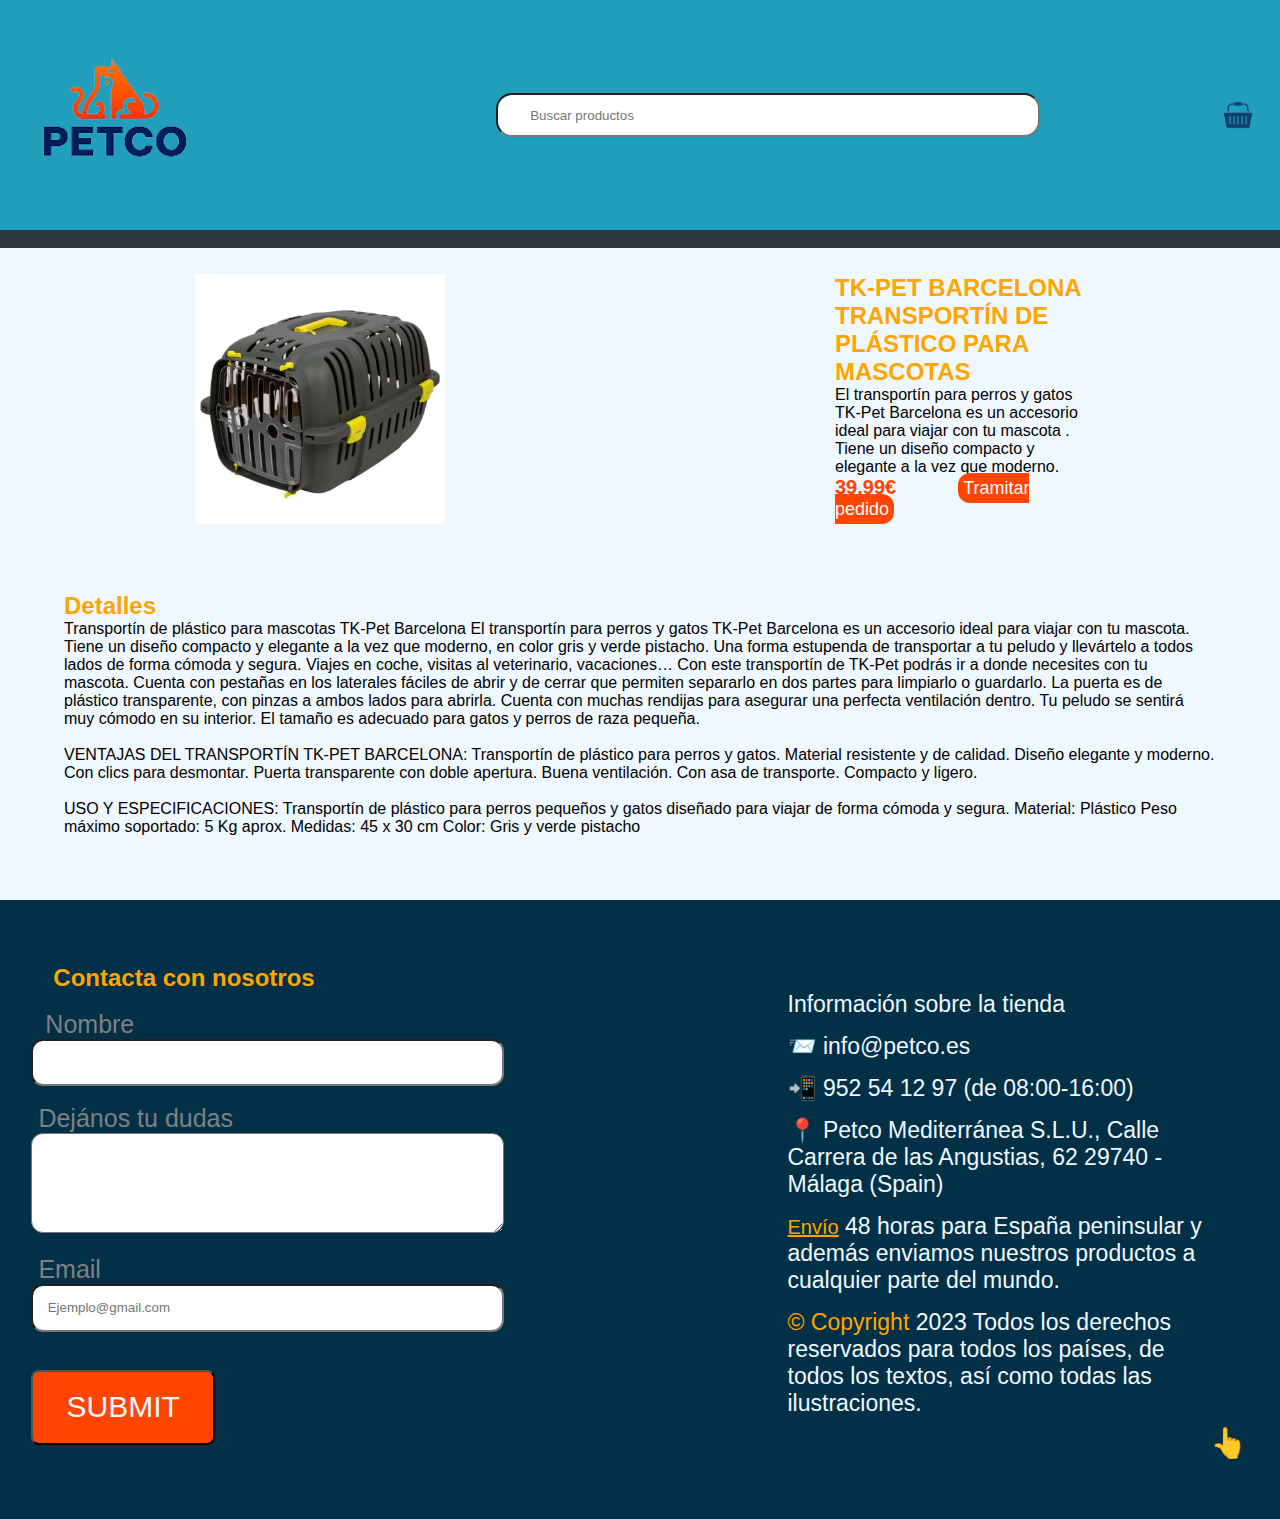
<file: pagar/compras5.html>
<!DOCTYPE html>
<html lang="es">
<head>
    <meta charset="UTF-8">
    <meta http-equiv="X-UA-Compatible" content="IE=edge">
    <meta name="viewport" content="width=device-width, initial-scale=1.0">
    <title>Document</title> 
    <link rel="stylesheet" href="compras.css">
</head>
<body>
    <!-- ENCABEZADO -->

    <header class="centrado">
        <section>
            <div class="cesta"></div>
            <div class="cabecera">
                <article id="logo"><img id="logoImg" src="../img/images-removebg-preview.png"></article>
                <article id="nombreTienda"> <input id="buscador" type="text" placeholder="Buscar productos"></article>
                <article id="carrito"> <img id="cesta" rel="iconBag" src="../img/kisspng-computer-icons-basket-shopping-cart-icon-5af6954444fa13.1456835015261095082825-removebg-preview.png"></article>
            </div>
            <div class="barraNav">
                <a href="#">Shop</a>
                <a href="#">Service</a>
                <a href="#">Contact</a>
            </div>
        </section>
    </header>
    <section id="productos">
            <div id="imgProduct"> <img src="../img/Transportin_Barcelona_para_perro_TKP31123.webp" class="imgProduct" alt="#">
            </div>
        <div class="text">
            <h2>TK-PET BARCELONA TRANSPORTÍN DE PLÁSTICO PARA MASCOTAS</h2>
            <p>El transportín para perros y gatos TK-Pet Barcelona es un accesorio ideal para viajar con tu mascota . Tiene un diseño compacto y elegante a la vez que moderno.
            </p>
            <span class="precio">39.99€</span>
            <a class="botonCompra "href="#">Tramitar pedido</a>
        </div>
        <aside>
            <h2>Detalles</h2>
            <p>Transportín de plástico para mascotas TK-Pet Barcelona
                El transportín para perros y gatos TK-Pet Barcelona es un accesorio ideal para viajar con tu mascota. Tiene un diseño compacto y elegante a la vez que moderno, en color gris y verde pistacho. Una forma estupenda de transportar a tu peludo y llevártelo a todos lados de forma cómoda y segura.
                
                Viajes en coche, visitas al veterinario, vacaciones… Con este transportín de TK-Pet podrás ir a donde necesites con tu mascota. Cuenta con pestañas en los laterales fáciles de abrir y de cerrar que permiten separarlo en dos partes para limpiarlo o guardarlo. La puerta es de plástico transparente, con pinzas a ambos lados para abrirla. Cuenta con muchas rendijas para asegurar una perfecta ventilación dentro. Tu peludo se sentirá muy cómodo en su interior. El tamaño es adecuado para gatos y perros de raza pequeña. <br> <br>
                
                VENTAJAS DEL TRANSPORTÍN TK-PET BARCELONA:
                Transportín de plástico para perros y gatos.
                Material resistente y de calidad.
                Diseño elegante y moderno.
                Con clics para desmontar.
                Puerta transparente con doble apertura.
                Buena ventilación.
                Con asa de transporte.
                Compacto y ligero. <br> <br>
                USO Y ESPECIFICACIONES:
                Transportín de plástico para perros pequeños y gatos diseñado para viajar de forma cómoda y segura.
                Material:
                
                Plástico
                Peso máximo soportado:
                
                5 Kg aprox.
                Medidas:
                
                45 x 30 cm
                Color:
                
                Gris y verde pistacho
            </p>
        </aside>
    </section>
<!-- FOOTER -->
    <footer id="contact">
        <div>
            <h2>&nbsp &nbsp &nbsp &nbsp Contacta con nosotros</h2><br>
            <form id="contacto"> 
                <label  id="labelNombre" for="name">&nbsp Nombre</label><br>
                <input type="text" id="name" name="name" required><br><br>
                <label for="dudas">&nbspDejános tu dudas</label><br>
                <textarea type="text" id="dudas" name="dudas" required></textarea><br><br>
                <label for="email">&nbspEmail</label><br>
                <input placeholder="Ejemplo@gmail.com" type="email" id="email" email="email" required><br><br>
                <input id="submit"type="submit" value="SUBMIT">
            </form>
        </div>

<!-- CONTACTO Y ENVIO -->

        <div class="contacto"> <p>Información sobre la tienda</p>
        <p> &#128232; info@petco.es</p>
        <p> &#128242; 952 54 12 97 (de 08:00-16:00)</p>  
        <p> &#128205; Petco Mediterránea S.L.U., Calle Carrera de las Angustias, 62 29740 - Málaga (Spain)</p>   
        <p> <a id="enlaceEnvio" href="https://www.seur.com/livetracking/pages/seguimiento-online-busqueda.do?faces-redirect=true&segOnlineIdioma=es">Envío</a> 48 horas para España peninsular y además enviamos nuestros productos a cualquier parte del mundo.</p>
        <p> <span style="color: orange;">© Copyright</span> 2023 Todos los derechos reservados para todos los países, de todos los textos, así como todas las ilustraciones.</p>
        <a id="botonRestart"href="#restart" title="Home">👆</a>
        </div>
    </footer>
</body>
</html>
</file>
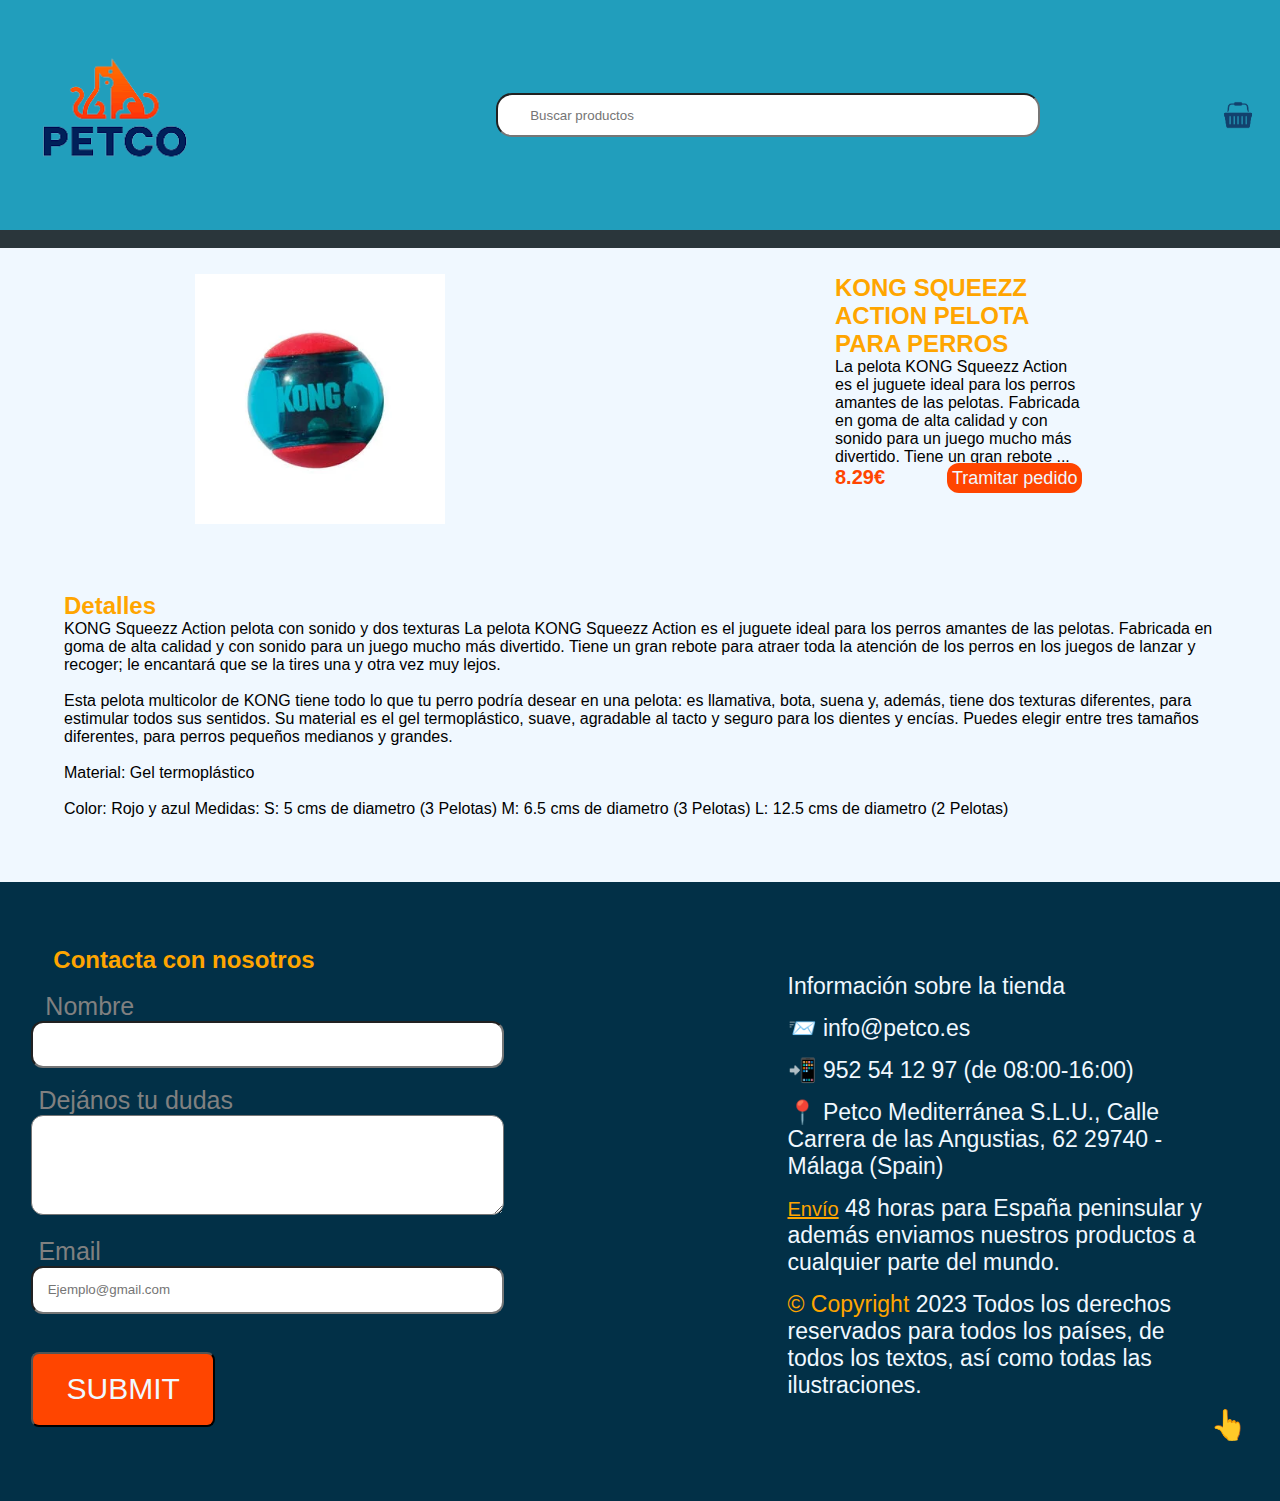
<file: pagar/compras6.html>
<!DOCTYPE html>
<html lang="es">
<head>
    <meta charset="UTF-8">
    <meta http-equiv="X-UA-Compatible" content="IE=edge">
    <meta name="viewport" content="width=device-width, initial-scale=1.0">
    <title>Document</title> 
    <link rel="stylesheet" href="compras.css">
</head>
<body>
    <!-- ENCABEZADO -->

    <header class="centrado">
        <section>
            <div class="cesta"></div>
            <div class="cabecera">
                <article id="logo"><img id="logoImg" src="../img/images-removebg-preview.png"></article>
                <article id="nombreTienda"> <input id="buscador" type="text" placeholder="Buscar productos"></article>
                <article id="carrito"> <img id="cesta" rel="iconBag" src="../img/kisspng-computer-icons-basket-shopping-cart-icon-5af6954444fa13.1456835015261095082825-removebg-preview.png"></article>
            </div>
            <div class="barraNav">
                <a href="#">Shop</a>
                <a href="#">Service</a>
                <a href="#">Contact</a>
            </div>
        </section>
    </header>
    <section id="productos">
            <div id="imgProduct"> <img src="../img/juguete_perro_Kong_Squeezz_Action_pelota_de_perro_KON41889_M.webp" class="imgProduct" alt="#">
            </div>
        <div class="text">
            <h2>KONG SQUEEZZ ACTION PELOTA PARA PERROS</h2>
            <p>La pelota KONG Squeezz Action es el juguete ideal para los perros amantes de las pelotas. Fabricada en goma de alta calidad y con sonido para un juego mucho más divertido. Tiene un gran rebote ...
            </p>
            <span class="precio">8.29€</span>
            <a class="botonCompra "href="#">Tramitar pedido</a>
        </div>
        <aside>
            <h2>Detalles</h2>
            <p>KONG Squeezz Action pelota con sonido y dos texturas
                La pelota KONG Squeezz Action es el juguete ideal para los perros amantes de las pelotas. Fabricada en goma de alta calidad y con sonido para un juego mucho más divertido. Tiene un gran rebote para atraer toda la atención de los perros en los juegos de lanzar y recoger; le encantará que se la tires una y otra vez muy lejos. <br> <br>
                Esta pelota multicolor de KONG tiene todo lo que tu perro podría desear en una pelota: es llamativa, bota, suena y, además, tiene dos texturas diferentes, para estimular todos sus sentidos. Su material es el gel termoplástico, suave, agradable al tacto y seguro para los dientes y encías.
                Puedes elegir entre tres tamaños diferentes, para perros pequeños medianos y grandes. <br> <br>
                Material:
                Gel termoplástico <br> <br>
                Color:
                Rojo y azul
                Medidas:
                S: 5 cms de diametro (3 Pelotas)
                M: 6.5 cms de diametro (3 Pelotas)
                L: 12.5 cms de diametro (2 Pelotas)</p>
        </aside>
    </section>
<!-- FOOTER -->
    <footer id="contact">
        <div>
            <h2>&nbsp &nbsp &nbsp &nbsp Contacta con nosotros</h2><br>
            <form id="contacto"> 
                <label  id="labelNombre" for="name">&nbsp Nombre</label><br>
                <input type="text" id="name" name="name" required><br><br>
                <label for="dudas">&nbspDejános tu dudas</label><br>
                <textarea type="text" id="dudas" name="dudas" required></textarea><br><br>
                <label for="email">&nbspEmail</label><br>
                <input placeholder="Ejemplo@gmail.com" type="email" id="email" email="email" required><br><br>
                <input id="submit"type="submit" value="SUBMIT">
            </form>
        </div>

<!-- CONTACTO Y ENVIO -->

        <div class="contacto"> <p>Información sobre la tienda</p>
        <p> &#128232; info@petco.es</p>
        <p> &#128242; 952 54 12 97 (de 08:00-16:00)</p>  
        <p> &#128205; Petco Mediterránea S.L.U., Calle Carrera de las Angustias, 62 29740 - Málaga (Spain)</p>   
        <p> <a id="enlaceEnvio" href="https://www.seur.com/livetracking/pages/seguimiento-online-busqueda.do?faces-redirect=true&segOnlineIdioma=es">Envío</a> 48 horas para España peninsular y además enviamos nuestros productos a cualquier parte del mundo.</p>
        <p> <span style="color: orange;">© Copyright</span> 2023 Todos los derechos reservados para todos los países, de todos los textos, así como todas las ilustraciones.</p>
        <a id="botonRestart"href="#restart" title="Home">👆</a>
        </div>
    </footer>
</body>
</html>
</file>
<file: style.css>
*{
    padding: 0px;
    margin: 0px;
    box-sizing: border-box;
    font-family:'Gill Sans', 'Gill Sans MT', Calibri, 'Trebuchet MS', sans-serif;
}

 /* CLASES GENERALES */



.buttons{
    background-color:#2a363b;
    padding: 5%;
    color:aliceblue;
    width: 100%;
    text-align: center;
    font-size: 20px;
}

.buttons:hover{
    font-size: 30px;
}

.card{
    position: relative;
    max-width: 405px;
    display: flex;
    align-items: center;
    height: 200px;
    background-color:aliceblue;
    color:rgb(0, 0, 0);
    margin: 0% 5%;
    border: 1px solid rgb(176, 176, 176);
}

h2{
    color: orange;
}

/* CABECERA */

header section{
    background-color: #219ebc;
    text-align: center;
    color:aliceblue;
}

.cabecera{
    display: flex;
    justify-content: space-between;
    align-items: center;
    gap: 3%;
    height: 40%;
}

#logo{
    background-color:#219ebc;
    width: 18%;
    height: 80%;
    display: flex;
    align-items: center;
}

#logoImg{
    width: 170%;
}

#nombreTienda{
    display: flex;
    background-color: #219dbc00;
    width: 50%;
    height: 50%;
    align-items: end;
    justify-content: center;
}

#buscador{
    border-radius: 16px;
    outline: none;
    text-align: left;
    width: 120%;
    margin-left: 15%;
    padding: 2% 0% 2% 5%;
}

#cesta{
    width: 80%;
    
    
}

#carrito{
    background-color: #219ebc;
    width: 70px;
    height: 70px;
    display: flex;
    align-items: center;
}

/* BARRA NAVEGACION */

.barraNav{
    background-color: #2a363b;
    display: flex;
    align-items: center;
    justify-content: space-evenly;
    height: 15%;
}

.barraNav a{
    text-decoration: none;
    color: white;
    font-size: 25px;
    font-weight: bold;
}

.barraNav a:hover{
    background-color: orange;
    border-radius: 5px;
    padding: 0% 1%;
    background-color: orange;
    color: #2a363b;
}

/* OFERTAS */

#cajaOfertas{
    background: rgb(255,255,255);
    background: linear-gradient(0deg, rgba(255,255,255,1) 10%, rgba(2,161,217,1) 90%);
    width: 100%;
    height: 100%;
}

#imgofer{
    opacity: 0.9;
    width: 60%;
    height: 85%;
}

/* SERVICIOS */


#slider {
    display: flex;
    flex-direction: column;
    align-items: center;
    font-family: sans-serif;
    background-color:orange;
    width: 100%;
    padding: 18px;
    box-sizing: border-box;
}

#slider>ul,
li {
    padding: 0;
    margin: 0;
    list-style: none;
}

#slider>ul.slider {
    position: relative;
    max-width: 800px;
    width: 100%;
    height: 300px;
}

#slider>ul.slider h1 {
    position: absolute;
    background-color: rgba(223, 223, 223, 0.6);
    padding: 20px;
    border-radius: 16px;
    opacity: 0.8;
    left: 50%;
    top: 100px;
    transform: translate(-50%, -50%);
}

#slider>ul.slider li {
    position: absolute;
    left: 0px;
    top: 0px;
    opacity: 0;
    width: inherit;
    height: inherit;
    transition: opacity .5s;
    background: #fff;
}

#slider>ul.slider li img {
    width: 100%;
    height: 300px;
    object-fit:cover;
}

#slider>ul.slider li:first-child {
    opacity: 1;
}

#slider>ul.slider li:target {
    opacity: 1;
}

#slider>.menu {
    text-align: center;
    margin: 20px;
}

#slider>.menu li {
    display: inline-block;
    text-align: center;
}

#slider>.menu li a {
    display: inline-block;
    color: white;
    text-decoration: none;
    background-color:#023047;
    padding: 10px;
    width: 40px;
    height: 40px;
    font-size: 20px;
    border-radius: 100%;
}

/* PRODUCTOS */

.market a{
    text-decoration: none;
}

.market{
    display: flex;
    flex-direction: column;
    background-color: orange;
    padding: 5% 0%;
}

.market div{
    border-radius: 20px;
    margin-bottom: 5%;
}

.card article{
    display: flex;
    height: 80%;
    width: 40%;
    margin-left: 4%;
    border-radius: 10px;
    text-align: center;
}

/* ESTRELLAS */

.form {
    width: 250px;
    margin: 0 auto;
    height: 50px;
}

.form span {
    text-align: center;
}

.form label {
    font-size: 20px;
}

input[type="radio"] {
    display: none;
}

label {
    color: grey;
}

.clasificacion {
    direction: rtl;
    unicode-bidi: bidi-override;
}

label:hover ~ label {
    color: orange;
}

input[type="radio"]:checked ~ label {
    color: orange;
}

/* TEXTO CARDS */

.precio{
    font-size: 10px;
    font-weight: bold;
    color: orangered;
}

.textoProducto{
    background-color:aliceblue;
    width: 55%;
    height: 80%;
}

/* IMÁGENES CARDS */

/* 1 */

.imgProduct{
    width: 100%;
    border-radius: 10px;
}


#ultimaCard{
    margin-bottom: 0px;
}

/* OPINIONES */

#cardOpiniones{
    display: flex;
    justify-content: center;
    border-radius: 30px;
    
}

.opiniones{
    background-color: #219ebc;
    padding: 15px 10px;
    height: 280px;
    display: flex;
    justify-content: space-around;
    align-items: center;
    flex-wrap: wrap;
    overflow: scroll;
}

#opinion1{
    background-color: aliceblue;
    height: 250px;
    width: 307px;
    border-radius: 20px;
    text-align: center;
    display: flex;
    flex-direction: column;
    padding: 2%;
    justify-content: space-between;
    margin-bottom: 35px;
}

#opinion2{
    background-color: aliceblue;
    height: 250px;
    width: 307px;
    border-radius: 20px;
    text-align: center;
    display: flex;
    flex-direction: column;
    padding: 2%;
    justify-content: space-between;
    margin-bottom: 35px;
}

#opinion3{
    background-color: aliceblue;
    height: 250px;
    width: 307px;
    border-radius: 20px;
    text-align: center;
    display: flex;
    flex-direction: column;
    padding: 2%;
    justify-content: space-between;
    margin-bottom: 35px;
}

#miley{
    width: 100px;
    height: 100px;
    border-radius: 50px;
}

/* FOOTER */

#botonRestart{
    /* background-color: orange; */
    align-self: self-end;
    margin-right: 20px;
    width: 10%;
    height: 30px;
    font-size: 30px;
    border-radius: 6px;
    text-decoration: none;
}

footer{
    background-color: #023047;
    display: flex;
    flex-direction: row;
    flex-wrap: wrap;;
    padding-top: 5%;
    width: 100%;
}

footer div p{
    margin: 1.5%;
    width: 100%;
}

.contacto{
    display: flex;
    flex-direction: column;
    margin-left: 6%;
    color: aliceblue;
    margin-bottom: 5%;
    max-width: 500px;
    margin-top: 55px;
}

#enlaceEnvio{
    color: orange;
    font-size: 20px;
}

#enlaceEnvio:hover{
    font-size: 25px;
    color: orangered;
}

/* FORMULARIOS */

#preguntas{
    max-width:  600px;
}

#contacto{
    margin-bottom: 1%;
    margin-left: 10%;
    margin-bottom: 5%;
    width: 100%;
}
#name{
    border-radius: 12px;
    color:#023047;
    padding: 2%;
    width: 100%;
}

#dudas{
    border-radius: 12px;
    width: 100%;
    height: 100px;
    padding: 2%;
}
#email{
    border-radius: 12px;
    padding: 2%;
    width: 100%;
}
#submit{
    border-radius: 8px;
    padding: 4% 7%;
    font-size: 20px;
    background-color: orangered;
    color: aliceblue;
}

#submit:hover{
    border-radius: 6px;
    padding: 4% 7%;
    font-size: 20px;
    background-color:aliceblue;
    color:#023047;
}

/* MEDIA HEADER */

/* ENCABEZADO */

@media screen and (min-width: 768px) and (max-width: 1024px) {
    header section{
        background-color: #219ebc;
        text-align: center;
        color:aliceblue;
    }
    
    .cabecera{
        display: flex;
        align-items: center;
    }
    
    #logo{
        background-color:#219ebc;
        width: 13%;
    }
    
    #logoImg{
        width: 140%;
    }
    
    #nombreTienda{
        display: flex;
        background-color: #219dbc00;
        width: 60%;
        height: 50%;
        margin: 20px 90px 0px 0px;
    }
    
    #buscador{
        border-radius: 16px;
        outline: none;
        text-align: left;
        width: 120%;
        padding: 2% 0% 2% 5%;
    }
    
    #cesta{
        width: 100%;
        margin-top: 8px;
    }
    
    #carrito{
        background-color: #219ebc;
        width: 70px;
        height: 70px;
        display: flex;
        align-items: center;
    }
}

@media screen and (min-width: 1024px) and (max-width: 1100px) {}

@media screen and (min-width: 1100px) and (max-width: 1460px) {}

/* BARRA NAV */

@media screen and (min-width: 760px) and (max-width: 1024px) {
    .barraNav{
        background-color: #2a363b;
        display: flex;
        align-items: center;
        justify-content: space-evenly;
        height: 45px;
    }

    .barraNav a{
        text-decoration: none;
        color: white;
        font-size: 25px;
        font-weight: bold;
    }
}

@media screen and (min-width: 1024px) and (max-width: 1460px) {
    .barraNav{
        background-color: #2a363b;
        display: flex;
        align-items: center;
        justify-content: space-evenly;
        height: 70px;
    }

    .barraNav a{
        text-decoration: none;
        color: white;
        font-size: 30px;
        font-weight: bold;
    }
}

/* SEPARADORES */

@media screen and (min-width: 760px) and (max-width: 1024px) {
    .buttons{
        background-color:#2a363b;
        padding: 3%;
        color:aliceblue;
        width: 100%;
        text-align: center;
        font-size: 20px;
    }
}

@media screen and (min-width: 1024px){
    .buttons{
        background-color:#2a363b;
        padding: 3%;
        color:aliceblue;
        width: 100%;
        text-align: center;
        font-size: 25px;
    }
}

@media screen and (min-width: 1560px){
    .buttons{
        background-color:#2a363b;
        padding: 2%;
        color:aliceblue;
        width: 100%;
        text-align: center;
        font-size: 45px;
    }
}

/* SLIDER */

@media screen and (min-width: 1024px){
    #slider {
        display: flex;
        flex-direction: column;
        align-items: center;
        font-family: sans-serif;
        background-color:orange;
        width: 100%;
        padding: 18px;
        box-sizing: border-box;
        height: 450px;
    }
    
    #slider>ul,li {
        padding: 0;
        margin: 0;
        list-style: none;
    }
    
    #slider>ul.slider {
        position: relative;
        max-width: 800px;
        width: 100%;
        height: 300px;
    }
    
    #slider>ul.slider h1 {
        position: absolute;
        background-color: rgba(223, 223, 223, 0.6);
        padding: 10px;
        left: 50%;
        top: 100px;
        transform: translate(-50%, -50%);
    }
    
    #slider>ul.slider li {
        position: absolute;
        left: -80px;
        top: 0px;
        opacity: 0;
        width: inherit;
        height: inherit;
        transition: opacity .5s;
        background: #fff;
    }
    
    #slider>ul.slider li img {
        width: 120%;
        height: 350px;
        object-fit: cover;
    }
    
    #slider>ul.slider li:first-child {
        opacity: 1;
    }
    
    #slider>ul.slider li:target {
        opacity: 1;
    }
    
    #slider>.menu {
        text-align: center;
        margin: 40px;
    }
    
    #slider>.menu li {
        display: inline-block;
        text-align: center;
    }
    
    #slider>.menu li a {
        display: inline-block;
        color: white;
        text-decoration: none;
        background-color:#023047;
        padding: 10px;
        width: 40px;
        height: 40px;
        font-size: 20px;
        border-radius: 100%;
        margin-top: 330px;
    }
}

@media screen and (min-width: 1440px){
    #slider {
        display: flex;
        flex-direction: column;
        align-items: center;
        font-family: sans-serif;
        background-color:orange;
        width: 100%;
        padding: 18px;
        box-sizing: border-box;
        height: 600px;
    }
    
    #slider>ul,
    li {
        padding: 0;
        margin: 0;
        list-style: none;
    }
    
    #slider>ul.slider {
        position: relative;
        max-width: 800px;
        width: 100%;
        height: 300px;
    }
    
    #slider>ul.slider h1 {
        position: absolute;
        background-color: rgba(223, 223, 223, 0.6);
        padding: 40px;
        left: 70%;
        top: 100px;
        transform: translate(-50%, -50%);
        font-size: 40px;
    }
    
    #slider>ul.slider li {
        position: absolute;
        left: -280px;
        top: 0px;
        opacity: 0;
        width: inherit;
        height: inherit;
        transition: opacity .5s;
        background: #fff;
    }
    
    #slider>ul.slider li img {
        width: 170%;
        height: 510px;
        object-fit: cover;
    }
    
    #slider>ul.slider li:first-child {
        opacity: 1;
    }
    
    #slider>ul.slider li:target {
        opacity: 1;
    }
    
    #slider>.menu {
        text-align: center;
        margin: 20px;
    }
    
    #slider>.menu li {
        display: inline-block;
        text-align: center;
    }
    
    #slider>.menu li a {
        display: inline-block;
        color: white;
        text-decoration: none;
        background-color:#023047;
        padding: 10px;
        width: 40px;
        height: 40px;
        font-size: 20px;
        border-radius: 100%;
        margin-top: 500px
    }
}

/* MEDIA MARKET */

@media screen and (min-width: 320px) and (max-width: 450px){
    
    .botonCompra{
        background-color: orangered;
        padding: 2%;
        color:aliceblue;
        border-radius: 6px;
        margin-left: 0%;
        font-size: px;
        text-decoration: none;
    }
    .card{
        width: 90%;
        display: flex;
        height: 200px;
        width: 90%;
        background-color:aliceblue;
        color:rgb(0, 0, 0);
        margin: 0% 0% 0% 4%;
        border: 1px solid rgb(176, 176, 176);
    }

    .precio{
        font-size: 15px;
        color: #2a363b;
    }
}


@media screen and (min-width: 450px) and (max-width: 540px) {
    
    .card{
        width: 100%;
        display: flex;
        flex-direction: column;
        padding: 0% 0%;
        height: 410px;
        background-color:aliceblue;
        color:rgb(0, 0, 0);
        margin: 0% 0% 0% 6.5%;
        border: 1px solid rgb(176, 176, 176);
    }

    .market{
        display: flex;
        flex-direction: row;
        flex-wrap: wrap;
        width: 100%;
        background-color: orange;
        padding: 5% 0%;
        margin-top: 5%;
    }

    .card article{
        height: 50%;
        width: 50%;
        border-radius: 10px;
        margin-right: 30%;
    }
    
    h2{
        color: orange;
    }

    .precio{
        font-size: 20px;
        color: #2a363b;
    }
    
    .botonCompra{
        background-color: orangered;
        padding: 4%;
        color:aliceblue;
        border-radius: 12px;
        margin-left: 10%;
        font-size: 110%;
        text-decoration: none;
    }
    
    .textoProducto{
        background-color:aliceblue;
        width: 75%;
        font-size: 20px;
    }

    .imgProduct{
        width: 100%;
        border-radius: 10px;
    }
    
    
}

@media screen and (min-width: 530px) and (max-width: 770px) {
    
    .card{
        width: 45%;
        display: flex;
        flex-direction: column;
        padding: 0% 0%;
        height: 410px;
        background-color:aliceblue;
        color:rgb(0, 0, 0);
        margin: 0% 0% 0% 3.5%;
        border: 1px solid rgb(176, 176, 176);
    }

    .market{
        display: flex;
        flex-direction: row;
        flex-wrap: wrap;
        width: 100%;
        background-color: orange;
        padding: 5% 0%;
    }

    .card article{
        height: 50%;
        width: 50%;
        border-radius: 10px;
        margin-right: 30%;
    }
    
    h2{
        color: orange;
    }

    .precio{
        font-size: 20px;
        color: #2a363b;
    }
    
    .botonCompra{
        background-color: orangered;
        padding: 4%;
        color:aliceblue;
        border-radius: 12px;
        margin-left: 3%;
        font-size: 100%;
        text-decoration: none;
    }
    
    .textoProducto{
        background-color:aliceblue;
        width: 75%;
        font-size: 20px;
    }

    .imgProduct{
        width: 100%;
        border-radius: 10px;
    }
    
    
}

@media screen and (min-width: 770px) and (max-width: 1024px) {
    
    .card{
        max-width: 30%;
        display: flex;
        flex-direction: column;
        padding: 2% 0%;
        height: 410px;
        width: 40%;
        background-color:aliceblue;
        color:rgb(0, 0, 0);
        margin: 0% 0% 0% 3%;
        border: 1px solid rgb(176, 176, 176);
    }

    .market{
        display: flex;
        flex-direction: row;
        flex-wrap: wrap;
        background-color: orange;
        padding: 5% 0%;
    }

    .market div{
        border-radius: 20px;
        margin-bottom: 3%;
    }
    
    .card article{
        height: 50%;
        width: 50%;
        border-radius: 10px;
        margin-right: 30%;
    }
    
    h2{
        color: orange;
    }

    .precio{
        font-size: 18px;
        color: #2a363b;
    }
    
    .botonCompra{
        background-color: orangered;
        padding: 5%;
        color:aliceblue;
        border-radius: 12px;
        margin-left: 0%;
        font-size: 20px;
        text-decoration: none;
    }
    
    .textoProducto{
        background-color:aliceblue;
        width: 75%;
        font-size: 20px;
    }

    .imgProduct{
        width: 100%;
        border-radius: 10px;
    }
    
    
}

@media screen and (min-width: 1024px) and (max-width: 1100px) {
    
    .card{
        max-width: 300px;
        display: flex;
        flex-direction: column;
        padding: 0% 0%;
        height: 380px;
        width: 40%;
        background-color:aliceblue;
        color:rgb(0, 0, 0);
        margin: 0% 0% 0% 3%;
        border: 1px solid rgb(176, 176, 176);
    }

    .market{
        display: flex;
        flex-direction: row;
        flex-wrap: wrap;
        background-color: orange;
        padding: 5% 0%;
    }

    .market div{
        border-radius: 20px;
        margin-bottom: 3%;
    }
    
    .card article{
        height: 50%;
        width: 50%;
        border-radius: 10px;
        margin-right: 30%;
    }
    
    h2{
        color: orange;
    }

    .precio{
        font-size: 25px;
        color: #2a363b;
    }
    
    .botonCompra{
        background-color: orangered;
        padding: 5%;
        color:aliceblue;
        border-radius: 12px;
        margin-left: 10%;
        font-size: 20px;
        text-decoration: none;
    }
    
    .textoProducto{
        background-color:aliceblue;
        width: 75%;
        font-size: 20px;
    }

    #antiparasitario{
        width: 100%;
        border-radius: 10px;
    }
    
    
}

@media screen and (min-width: 1100px) and (max-width: 1460px) {

    .card{
        display: flex;
        flex-direction: column;
        padding: 1% 0%;
        height: 440px;
        width: 30%;
        background-color:aliceblue;
        color:rgb(0, 0, 0);
        margin: 0% 0% 0% 2.5%;
        border: 1px solid rgb(176, 176, 176);
    }

    .market{
        display: flex;
        flex-direction: row;
        flex-wrap: wrap;
        background-color: orange;
        padding: 5% 0%;
    }

    .market div{
        border-radius: 20px;
        margin-bottom: 3%;
    }
    
    .card article{
        height: 50%;
        width: 50%;
        border-radius: 10px;
        margin-right: 30%;
    }
    
    h2{
        color: orange;
    }

    .precio{
        font-size: 25px;
        color: #2a363b;
    }
    
    .botonCompra{
        background-color: orangered;
        padding: 5%;
        color:aliceblue;
        border-radius: 12px;
        margin-left: 8%;
        font-size: 25px;
        text-decoration: none;
    }
    
    .textoProducto{
        background-color:aliceblue;
        width: 75%;
        font-size: 22px;
    }

    #antiparasitario{
        width: 100%;
        border-radius: 10px;
    }

}

@media screen and (min-width: 1460px) and (max-width: 1740px) {

    .card{
        display: flex;
        flex-direction: column;
        padding: 1% 0%;
        height: 570px;
        width: 30%;
        background-color:aliceblue;
        color:rgb(0, 0, 0);
        margin: 0% 0% 0% 4.5%;
        border: 1px solid rgb(176, 176, 176);
    }

    .market{
        display: flex;
        flex-direction: row;
        flex-wrap: wrap;
        background-color: orange;
        padding: 5% 0%;
    }

    .market div{
        border-radius: 20px;
        margin-bottom: 3%;
    }
    
    .card article{
        height: 50%;
        width: 50%;
        border-radius: 10px;
        margin-right: 30%;
    }
    
    h2{
        color: orange;
    }

    .precio{
        font-size: 35px;
        color: #2a363b;
    }
    
    .botonCompra{
        background-color: orangered;
        padding: 5%;
        color:aliceblue;
        border-radius: 12px;
        margin-left: 5%;
        font-size: 30px;
        text-decoration: none;
    }
    
    .textoProducto{
        background-color:aliceblue;
        width: 75%;
        font-size: 29px;
    }

    #antiparasitario{
        width: 100%;
        border-radius: 10px;
    }

}

@media screen and (min-width: 1740px) and (max-width: 2000px) {

    .card{
        max-width: 25%;
        display: flex;
        flex-direction: column;
        padding: 1% 0%;
        height: 590px;
        background-color:aliceblue;
        color:rgb(0, 0, 0);
        margin: 0% 0% 0% 6%;
        border: 1px solid rgb(176, 176, 176);
    }

    .market{
        display: flex;
        flex-direction: row;
        flex-wrap: wrap;
        background-color: orange;
        padding: 5% 0%;
    }

    .market div{
        border-radius: 20px;
        margin-bottom: 3%;
    }
    
    .card article{
        height: 50%;
        width: 50%;
        border-radius: 10px;
        margin-right: 30%;
    }
    
    h2{
        color: orange;
    }

    .precio{
        font-size: 30px;
        color: #2a363b;
    }
    
    .botonCompra{
        background-color: orangered;
        padding: 5%;
        color:aliceblue;
        border-radius: 12px;
        margin-left: 15%;
        font-size: 30px;
        text-decoration: none;
    }
    
    .textoProducto{
        background-color:aliceblue;
        width: 75%;
        font-size: 29px;
    }

    .imgProduct{
        width: 100%;
        border-radius: 10px;
    }

}

@media screen and (min-width: 1800px){
    
    .card{
        max-width: 25%;
        display: flex;
        flex-direction: column;
        padding: 1% 0%;
        height: 590px;
        background-color:aliceblue;
        color:rgb(0, 0, 0);
        margin: 0% 0% 0% 6%;
        border: 1px solid rgb(176, 176, 176);
    }

    .market{
        display: flex;
        flex-direction: row;
        flex-wrap: wrap;
        background-color: orange;
        padding: 5% 0%;
    }

    .market div{
        border-radius: 20px;
        margin-bottom: 3%;
    }
    
    .card article{
        height: 50%;
        width: 50%;
        border-radius: 10px;
        margin-right: 30%;
    }
    
    h2{
        color: orange;
    }

    .precio{
        font-size: 30px;
        color: #2a363b;
    }
    
    .botonCompra{
        background-color: orangered;
        padding: 5%;
        color:aliceblue;
        border-radius: 12px;
        margin-left: 15%;
        font-size: 30px;
        text-decoration: none;
    }
    
    .textoProducto{
        background-color:aliceblue;
        width: 75%;
        font-size: 29px;
    }    
    
    #antiparasitario{
        width: 100%;
        border-radius: 10px;
    }    
    
}    

/* OPINIONES */

@media screen and (max-width: 425px){
    #cardOpiniones{
        display: flex;
        justify-content: center;
        border-radius: 30px;
        
    }
    
    .opiniones{
        background-color: #219ebc;
        padding: 15px 10px;
        height: 280px;
        display: flex;
        justify-content: space-around;
        align-items: center;
        flex-wrap: wrap;
        overflow: scroll;
    }
    
    #opinion1{
        background-color: aliceblue;
        height: 250px;
        width: 307px;
        border-radius: 20px;
        text-align: center;
        display: flex;
        flex-direction: column;
        padding: 2%;
        justify-content: space-between;
        margin-bottom: 35px;
    }
    
    #opinion2{
        background-color: aliceblue;
        height: 250px;
        width: 307px;
        border-radius: 20px;
        text-align: center;
        display: flex;
        flex-direction: column;
        padding: 2%;
        justify-content: space-between;
        margin-bottom: 35px;
    }
    
    #opinion3{
        background-color: aliceblue;
        height: 250px;
        width: 307px;
        border-radius: 20px;
        text-align: center;
        display: flex;
        flex-direction: column;
        padding: 2%;
        justify-content: space-between;
        margin: 0px
    }
    
    #miley{
        width: 100px;
        height: 100px;
        border-radius: 50px;
    }
}


@media screen and (min-width: 425px) and (max-width: 770px){
    #cardOpiniones{
        display: flex;
        justify-content: center;
        border-radius: 30px;
    }    
    
    .opiniones{
        background-color: #219ebc;
        padding: 15px 10px;
        height: 280px;
        display: flex;
        justify-content: space-around;
        align-items: center;
        flex-wrap: wrap;
    }    
    
    #opinion1{
        background-color: aliceblue;
        height: 250px;
        width: 210px;
        border-radius: 20px;
        text-align: center;
        display: flex;
        flex-direction: column;
        padding: 2%;
        justify-content: space-between;
    }    
    
    #opinion2{
        background-color: aliceblue;
        height: 250px;
        width: 210px;
        border-radius: 20px;
        text-align: center;
        display: flex;
        flex-direction: column;
        padding: 2%;
        justify-content: space-between;
    }    
    
    #opinion3{
        background-color: aliceblue;
        height: 250px;
        width: 210px;
        border-radius: 20px;
        text-align: center;
        display: flex;
        flex-direction: column;
        padding: 2%;
        justify-content: space-between;
    }    
    
    #miley{
        width: 100px;
        height: 100px;
        border-radius: 50px;
    }    
}    


@media screen and (min-width: 770px) and (max-width: 10390px){
    #cardOpiniones{
        display: flex;
        justify-content: center;
        border-radius: 30px;
    }    
    
    .opiniones{
        background-color: #219ebc;
        padding: 15px 10px;
        height: 280px;
        display: flex;
        justify-content: space-around;
        align-items: center;
        flex-wrap: wrap;
    }    
    
    #opinion1{
        background-color: aliceblue;
        height: 250px;
        width: 30%;
        border-radius: 20px;
        text-align: center;
        display: flex;
        flex-direction: column;
        padding: 2%;
        justify-content: space-between;
    }    
    
    #opinion2{
        background-color: aliceblue;
        height: 250px;
        width: 30%;
        border-radius: 20px;
        text-align: center;
        display: flex;
        flex-direction: column;
        padding: 2%;
        justify-content: space-between;
    }    
    
    #opinion3{
        background-color: aliceblue;
        height: 250px;
        width: 30%;
        border-radius: 20px;
        text-align: center;
        display: flex;
        flex-direction: column;
        padding: 2%;
        justify-content: space-between;
    }    
    
    #miley{
        width: 100px;
        height: 100px;
        border-radius: 50px;
    }    
}    





@media screen and (min-width: 425px) {
    #botonRestart{
        align-self: self-end;
        margin-right: 20px;
        width: 10%;
        height: 30px;
        font-size: 30px;
        border-radius: 6px;
        text-decoration: none;
    }
    
    footer{
        background-color: #023047;
        display: flex;
        flex-direction: row;
        flex-wrap: wrap;;
        padding-top: 5%;
    }
    
    footer div p{
        margin: 1.5%;
        width: 95%;
    }
    
    .contacto{
        display: flex;
        flex-direction: column;
        margin-left: 5%;
        color: aliceblue;
        margin-bottom: 5%;
        max-width: 500px;
        margin-top: 20px;
    }
    
    #enlaceEnvio{
        color: orange;
        font-size: 20px;
    }
    
    #enlaceEnvio:hover{
        font-size: 25px;
        color: orangered;
    }
    
    /* FORMULARIOS */
    
    #preguntas{
        max-width:  600px;
    }
    
    #contacto{
        margin-bottom: 1%;
        margin-left: 10%;
        margin-bottom: 5%;
        width: 140%;
    }
    #name{
        border-radius: 12px;
        color:#023047;
        padding: 2%;
        width: 100%;
    }
    
    #dudas{
        border-radius: 12px;
        width: 100%;
        height: 100px;
        padding: 2%;
    }
    #email{
        border-radius: 12px;
        padding: 2%;
        width: 100%;
    }
    #submit{
        border-radius: 8px;
        padding: 4% 7%;
        font-size: 20px;
        background-color: orangered;
        color: aliceblue;
    }
    
    #submit:hover{
        border-radius: 6px;
        padding: 4% 7%;
        font-size: 20px;
        background-color:aliceblue;
        color:#023047;
    }
    
}

@media screen and (min-width: 768px) {
    #botonRestart{
        align-self: self-end;
        margin-right: 20px;
        width: 10%;
        height: 30px;
        font-size: 30px;
        border-radius: 6px;
        text-decoration: none;
    }
    
    footer{
        background-color: #023047;
        display: flex;
        flex-direction: row;
        justify-content: space-around;
        flex-wrap: nowrap;
        padding-top: 5%;
    }
    
    footer div p{
        margin: 1.5%;
        width: 95%;
    }
    
    .contacto{
        display: flex;
        flex-direction: column;
        margin-left: 5%;
        color: aliceblue;
        margin-bottom: 5%;
        max-width: 300px;
        margin-top: 20px;
    }
    
    #enlaceEnvio{
        color: orange;
        font-size: 20px;
    }
    
    #enlaceEnvio:hover{
        font-size: 25px;
        color: orangered;
    }
    
    /* FORMULARIOS */
    
    #preguntas{
        max-width:  270px;
    }
    
    #contacto{
        margin-bottom: 1%;
        margin-left: 10%;
        margin-bottom: 5%;
        width: 130%;
    }
    #name{
        border-radius: 12px;
        color:#023047;
        padding: 2%;
        width: 100%;
    }
    
    #dudas{
        border-radius: 12px;
        width: 100%;
        height: 100px;
        padding: 2%;
    }
    #email{
        border-radius: 12px;
        padding: 2%;
        width: 100%;
    }
    #submit{
        border-radius: 8px;
        padding: 4% 7%;
        font-size: 20px;
        background-color: orangered;
        color: aliceblue;
    }
    
    #submit:hover{
        border-radius: 6px;
        padding: 4% 7%;
        font-size: 20px;
        background-color:aliceblue;
        color:#023047;
    }
}

@media screen and (min-width: 1024px){
    #botonRestart{
        align-self: self-end;
        margin-right: 20px;
        width: 10%;
        height: 30px;
        font-size: 30px;
        border-radius: 6px;
        text-decoration: none;
    }
    
    footer{
        background-color: #023047;
        display: flex;
        flex-direction: row;
        flex-wrap: nowrap;
        justify-content: space-between;
        padding-top: 5%;
    }
    
    footer div p{
        margin: 1.5%;
        width: 85%;
        font-size: 23px;
    }
    
    .contacto{
        display: flex;
        flex-direction: column;
        margin-left: 5%;
        color: aliceblue;
        margin-bottom: 5%;
        max-width: 500px;
        margin-top: 20px;
    }
    
    #enlaceEnvio{
        color: orange;
        font-size: 20px;
    }
    
    #enlaceEnvio:hover{
        font-size: 25px;
        color: orangered;
    }
    
    /* FORMULARIOS */
    
    #preguntas{
        max-width:  270px;
    }
    
    #contacto{
        margin-bottom: 1%;
        margin-left: 10%;
        margin-bottom: 5%;
        width: 150%;
    }
    #name{
        border-radius: 12px;
        color:#023047;
        padding: 3%;
        width: 100%;
    }
    
    #dudas{
        border-radius: 12px;
        width: 100%;
        height: 100px;
        padding: 2%;
    }

    #contacto label{
        font-size: 25px;
    }

    #email{
        border-radius: 12px;
        padding: 3%;
        width: 100%;
    }
    #submit{
        border-radius: 8px;
        padding: 4% 7%;
        font-size: 30px;
        background-color: orangered;
        color: aliceblue;
        margin-top: 20px;
    }
    
    #submit:hover{
        border-radius: 6px;
        padding: 4% 7%;
        font-size: 30px;
        background-color:aliceblue;
        color:#023047;
    }

    #contacto label{
        font-size: 25px;
    }

}


@media screen and (min-width: 1440px) {
    #botonRestart{
        align-self: self-end;
        margin-right: 20px;
        width: 10%;
        height: 30px;
        font-size: 30px;
        border-radius: 6px;
        text-decoration: none;
    }
    
    footer{
        background-color: #023047;
        display: flex;
        flex-direction: row;
        flex-wrap: nowrap;
        padding-top: 5%;
        justify-content: space-around;
    }
    
    footer div p{
        margin: 1.5%;
        width: 95%;
        font-size: 25px;
    }
    
    .contacto{
        display: flex;
        flex-direction: column;
        margin-left: 5%;
        color: aliceblue;
        margin-bottom: 5%;
        max-width: 500px;
        margin-top: 20px;
    }
    
    #enlaceEnvio{
        color: orange;
        font-size: 20px;
    }
    
    #enlaceEnvio:hover{
        font-size: 25px;
        color: orangered;
    }
    
    /* FORMULARIOS */
    
    #preguntas{
        max-width:  270px;
    }
    
    #contacto{
        margin-bottom: 1%;
        margin-left: 10%;
        margin-bottom: 5%;
        width: 190%;
    }
    #name{
        border-radius: 12px;
        color:#023047;
        padding: 3%;
        width: 100%;
    }
    
    #dudas{
        border-radius: 12px;
        width: 100%;
        height: 100px;
        padding: 2%;
    }

    #contacto label{
        font-size: 25px;
    }

    #email{
        border-radius: 12px;
        padding: 3%;
        width: 100%;
    }
    #submit{
        border-radius: 8px;
        padding: 4% 7%;
        font-size: 30px;
        background-color: orangered;
        color: aliceblue;
        margin-top: 20px;
    }
    
    #submit:hover{
        border-radius: 6px;
        padding: 4% 7%;
        font-size: 30px;
        background-color:aliceblue;
        color:#023047;
    }
}
</file>
<file: pagar/compras.css>
*{
    padding: 0px;
    margin: 0px;
    box-sizing: border-box;
    font-family:'Gill Sans', 'Gill Sans MT', Calibri, 'Trebuchet MS', sans-serif;
}

 /* CLASES GENERALES */
body{
    background-color:aliceblue;
}
h2{
    color: orange;
}
header section{
    background-color: #219ebc;
    text-align: center;
    color:aliceblue;
}

.cabecera{
    display: flex;
    justify-content: space-between;
    align-items: center;
    gap: 3%;
    height: 40%;
}

#logo{
    background-color:#219ebc;
    width: 18%;
    height: 80%;
    display: flex;
    align-items: center;
}

#logoImg{
    width: 170%;
}

#nombreTienda{
    display: flex;
    background-color: #219dbc00;
    width: 50%;
    height: 50%;
    align-items: end;
    justify-content: center;
}

#buscador{
    border-radius: 16px;
    outline: none;
    text-align: left;
    width: 120%;
    margin-left: 15%;
    padding: 2% 0% 2% 5%;
}

#cesta{
    width: 80%;
    
    
}

#carrito{
    background-color: #219ebc;
    width: 70px;
    height: 70px;
    display: flex;
    align-items: center;
}

/* BARRA NAVEGACION */

.barraNav{
    background-color: #2a363b;
    display: flex;
    height: 15%;
}

.barraNav a{
    opacity: 0;
}

.botonCompra{
    background-color: orangered;
    padding: 2%;
    color:aliceblue;
    border-radius: 12px;
    margin-left: 23%;
    font-size: 18px;
    text-decoration: none;
}

.botonCompra:hover{
    background-color: #023047;
}
.imgProduct{
    width: 100%;
}
#productos{
    width: 100%;
    display: flex;
    background-color: aliceblue;
    flex-wrap: wrap;
    justify-content: space-around;
    padding-top: 2%;
}
#imgProduct{
    width: 250px;
}
.text{
    width: 250px;
}
.precio{
    font-size: 20px;
    color: orangered;
    font-weight: bold;
}
aside{
    padding: 5%;
}
iframe{
    max-width: 100%;
    padding: 5%;
}

/* FOOTER */

label{
    color: grey;
}

#botonRestart{
    /* background-color: orange; */
    align-self: self-end;
    margin-right: 20px;
    width: 10%;
    height: 30px;
    font-size: 30px;
    border-radius: 6px;
    text-decoration: none;
}

footer{
    background-color: #023047;
    display: flex;
    flex-direction: row;
    flex-wrap: wrap;
    justify-content: space-between;
    padding-top: 5%;
    width: 100%;
}

footer div p{
    margin: 1.5%;
}

.contacto{
    display: flex;
    flex-direction: column;
    margin-left: 10%;
    width: 45%;
    color: aliceblue;
    margin-bottom: 5%;
}

#enlaceEnvio{
    color: orange;
    font-size: 20px;
}

#enlaceEnvio:hover{
    font-size: 25px;
    color: orangered;
}

/* FORMULARIOS */

#contacto{
    margin-bottom: 1%;
    width: 100%;
    margin-left: 17%;
    margin-bottom: 5%;

}
#name{
    border-radius: 12px;
    color:#023047;
    padding: 2%;
    width: 90%;
}

#dudas{
    border-radius: 12px;
    width: 90%;
    height: 100px;
    padding: 2%;
}
#email{
    border-radius: 12px;
    padding: 2%;
    width: 90%;
}
#submit{
    border-radius: 6px;
    padding: 4% 7%;
    font-size: 20px;
    background-color: orangered;
    color: aliceblue;
}

#submit:hover{
    border-radius: 6px;
    padding: 4% 7%;
    font-size: 20px;
    background-color:aliceblue;
    color:#023047;
}

/* FOOTER */

@media screen and (min-width: 425px) {
    #botonRestart{
        align-self: self-end;
        margin-right: 20px;
        width: 10%;
        height: 30px;
        font-size: 30px;
        border-radius: 6px;
        text-decoration: none;
    }
    
    footer{
        background-color: #023047;
        display: flex;
        flex-direction: row;
        flex-wrap: wrap;;
        padding-top: 5%;
    }
    
    footer div p{
        margin: 1.5%;
        width: 95%;
    }
    
    .contacto{
        display: flex;
        flex-direction: column;
        margin-left: 5%;
        color: aliceblue;
        margin-bottom: 5%;
        max-width: 500px;
        margin-top: 20px;
    }
    
    #enlaceEnvio{
        color: orange;
        font-size: 20px;
    }
    
    #enlaceEnvio:hover{
        font-size: 25px;
        color: orangered;
    }
    
    /* FORMULARIOS */
    
    #preguntas{
        max-width:  600px;
    }
    
    #contacto{
        margin-bottom: 1%;
        margin-left: 10%;
        margin-bottom: 5%;
        width: 140%;
    }
    #name{
        border-radius: 12px;
        color:#023047;
        padding: 2%;
        width: 100%;
    }
    
    #dudas{
        border-radius: 12px;
        width: 100%;
        height: 100px;
        padding: 2%;
    }
    #email{
        border-radius: 12px;
        padding: 2%;
        width: 100%;
    }
    #submit{
        border-radius: 8px;
        padding: 4% 7%;
        font-size: 20px;
        background-color: orangered;
        color: aliceblue;
    }
    
    #submit:hover{
        border-radius: 6px;
        padding: 4% 7%;
        font-size: 20px;
        background-color:aliceblue;
        color:#023047;
    }
    
}

@media screen and (min-width: 768px) {
    #botonRestart{
        align-self: self-end;
        margin-right: 20px;
        width: 10%;
        height: 30px;
        font-size: 30px;
        border-radius: 6px;
        text-decoration: none;
    }
    
    footer{
        background-color: #023047;
        display: flex;
        flex-direction: row;
        justify-content: space-around;
        flex-wrap: nowrap;
        padding-top: 5%;
    }
    
    footer div p{
        margin: 1.5%;
        width: 95%;
    }
    
    .contacto{
        display: flex;
        flex-direction: column;
        margin-left: 5%;
        color: aliceblue;
        margin-bottom: 5%;
        max-width: 300px;
        margin-top: 20px;
    }
    
    #enlaceEnvio{
        color: orange;
        font-size: 20px;
    }
    
    #enlaceEnvio:hover{
        font-size: 25px;
        color: orangered;
    }
    
    /* FORMULARIOS */
    
    #preguntas{
        max-width:  270px;
    }
    
    #contacto{
        margin-bottom: 1%;
        margin-left: 10%;
        margin-bottom: 5%;
        width: 130%;
    }
    #name{
        border-radius: 12px;
        color:#023047;
        padding: 2%;
        width: 100%;
    }
    
    #dudas{
        border-radius: 12px;
        width: 100%;
        height: 100px;
        padding: 2%;
    }
    #email{
        border-radius: 12px;
        padding: 2%;
        width: 100%;
    }
    #submit{
        border-radius: 8px;
        padding: 4% 7%;
        font-size: 20px;
        background-color: orangered;
        color: aliceblue;
    }
    
    #submit:hover{
        border-radius: 6px;
        padding: 4% 7%;
        font-size: 20px;
        background-color:aliceblue;
        color:#023047;
    }
}

@media screen and (min-width: 1024px){
    #botonRestart{
        align-self: self-end;
        margin-right: 20px;
        width: 10%;
        height: 30px;
        font-size: 30px;
        border-radius: 6px;
        text-decoration: none;
    }
    
    footer{
        background-color: #023047;
        display: flex;
        flex-direction: row;
        flex-wrap: nowrap;
        justify-content: space-between;
        padding-top: 5%;
    }
    
    footer div p{
        margin: 1.5%;
        width: 85%;
        font-size: 23px;
    }
    
    .contacto{
        display: flex;
        flex-direction: column;
        margin-left: 5%;
        color: aliceblue;
        margin-bottom: 5%;
        max-width: 500px;
        margin-top: 20px;
    }
    
    #enlaceEnvio{
        color: orange;
        font-size: 20px;
    }
    
    #enlaceEnvio:hover{
        font-size: 25px;
        color: orangered;
    }
    
    /* FORMULARIOS */
    
    #preguntas{
        max-width:  270px;
    }
    
    #contacto{
        margin-bottom: 1%;
        margin-left: 10%;
        margin-bottom: 5%;
        width: 150%;
    }
    #name{
        border-radius: 12px;
        color:#023047;
        padding: 3%;
        width: 100%;
    }
    
    #dudas{
        border-radius: 12px;
        width: 100%;
        height: 100px;
        padding: 2%;
    }

    #contacto label{
        font-size: 25px;
    }

    #email{
        border-radius: 12px;
        padding: 3%;
        width: 100%;
    }
    #submit{
        border-radius: 8px;
        padding: 4% 7%;
        font-size: 30px;
        background-color: orangered;
        color: aliceblue;
        margin-top: 20px;
    }
    
    #submit:hover{
        border-radius: 6px;
        padding: 4% 7%;
        font-size: 30px;
        background-color:aliceblue;
        color:#023047;
    }

    #contacto label{
        font-size: 25px;
    }

}


@media screen and (min-width: 1440px) {
    #botonRestart{
        align-self: self-end;
        margin-right: 20px;
        width: 10%;
        height: 30px;
        font-size: 30px;
        border-radius: 6px;
        text-decoration: none;
    }
    
    footer{
        background-color: #023047;
        display: flex;
        flex-direction: row;
        flex-wrap: nowrap;
        padding-top: 5%;
        justify-content: space-around;
    }
    
    footer div p{
        margin: 1.5%;
        width: 95%;
        font-size: 25px;
    }
    
    .contacto{
        display: flex;
        flex-direction: column;
        margin-left: 5%;
        color: aliceblue;
        margin-bottom: 5%;
        max-width: 500px;
        margin-top: 20px;
    }
    
    #enlaceEnvio{
        color: orange;
        font-size: 20px;
    }
    
    #enlaceEnvio:hover{
        font-size: 25px;
        color: orangered;
    }
    
    /* FORMULARIOS */
    
    #preguntas{
        max-width:  270px;
    }
    
    #contacto{
        margin-bottom: 1%;
        margin-left: 10%;
        margin-bottom: 5%;
        width: 190%;
    }
    #name{
        border-radius: 12px;
        color:#023047;
        padding: 3%;
        width: 100%;
    }
    
    #dudas{
        border-radius: 12px;
        width: 100%;
        height: 100px;
        padding: 2%;
    }

    #contacto label{
        font-size: 25px;
    }

    #email{
        border-radius: 12px;
        padding: 3%;
        width: 100%;
    }
    #submit{
        border-radius: 8px;
        padding: 4% 7%;
        font-size: 30px;
        background-color: orangered;
        color: aliceblue;
        margin-top: 20px;
    }
    
    #submit:hover{
        border-radius: 6px;
        padding: 4% 7%;
        font-size: 30px;
        background-color:aliceblue;
        color:#023047;
    }
}
</file>
